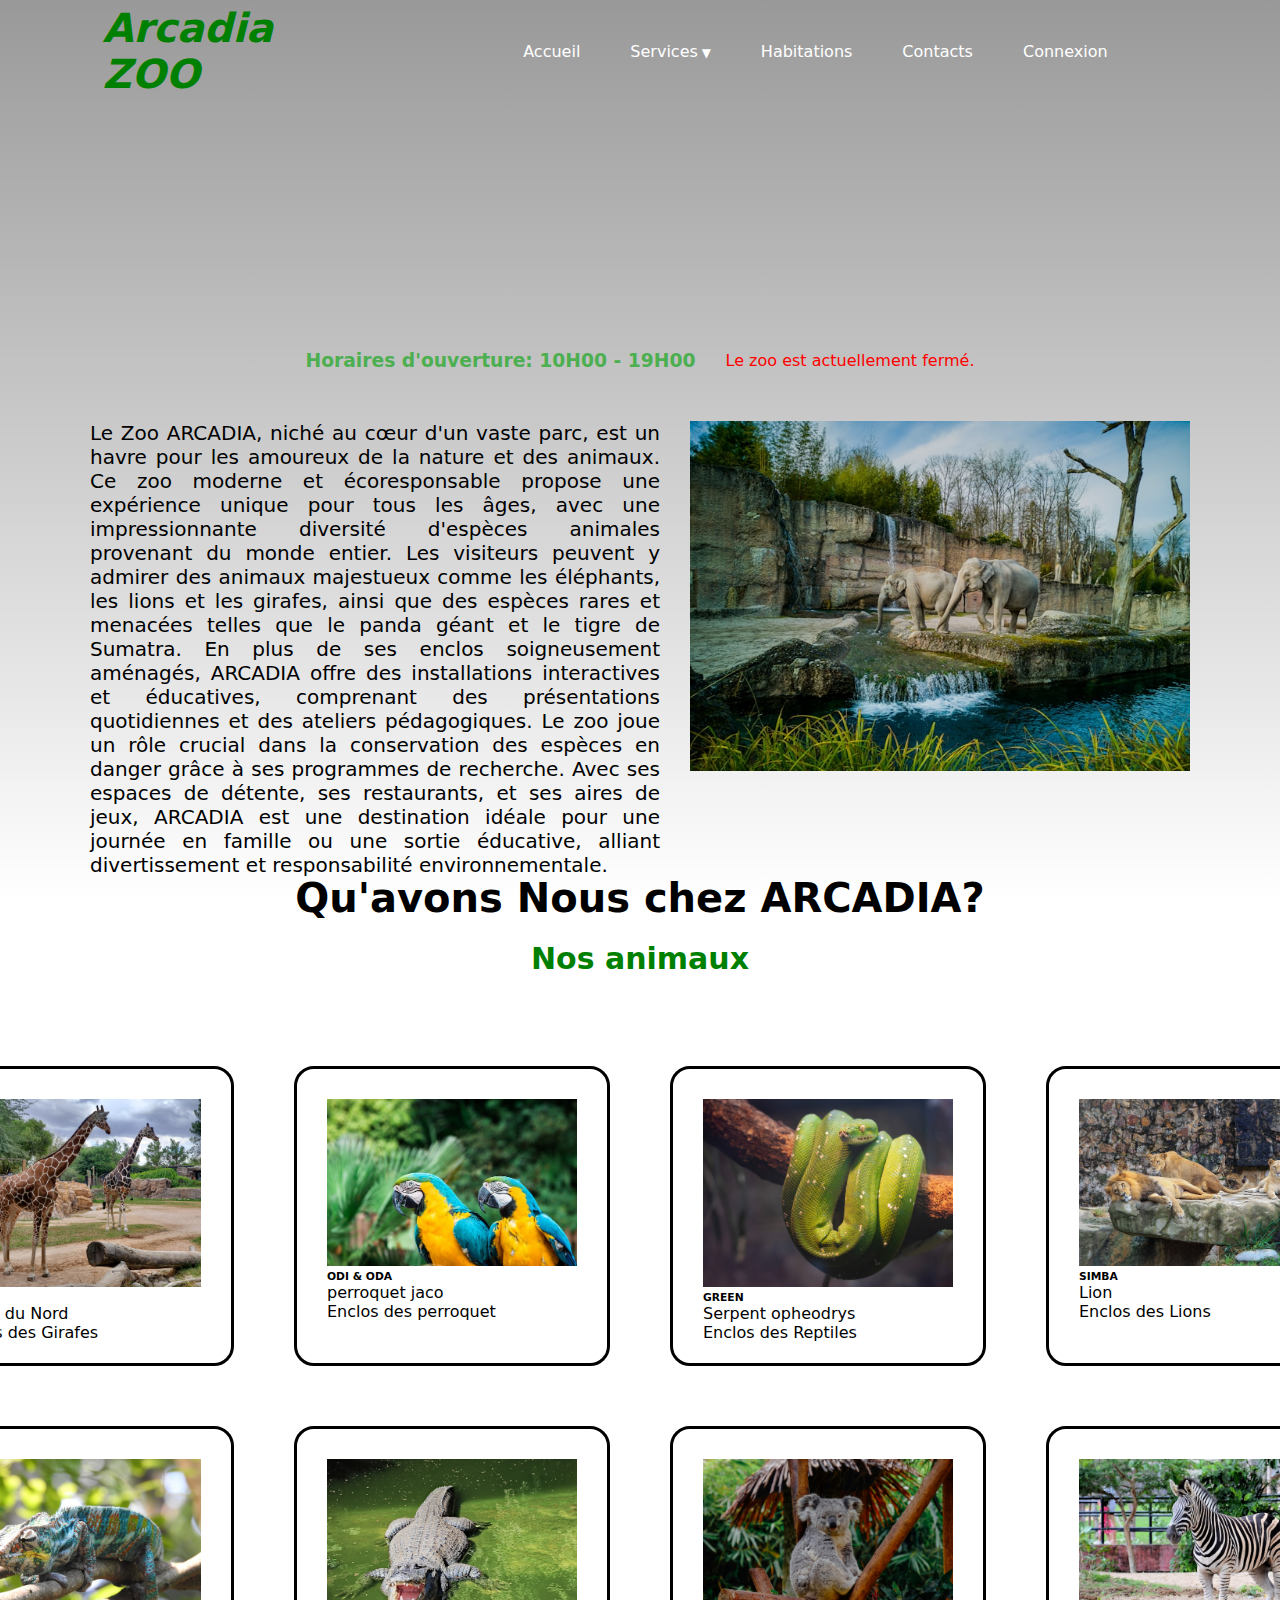
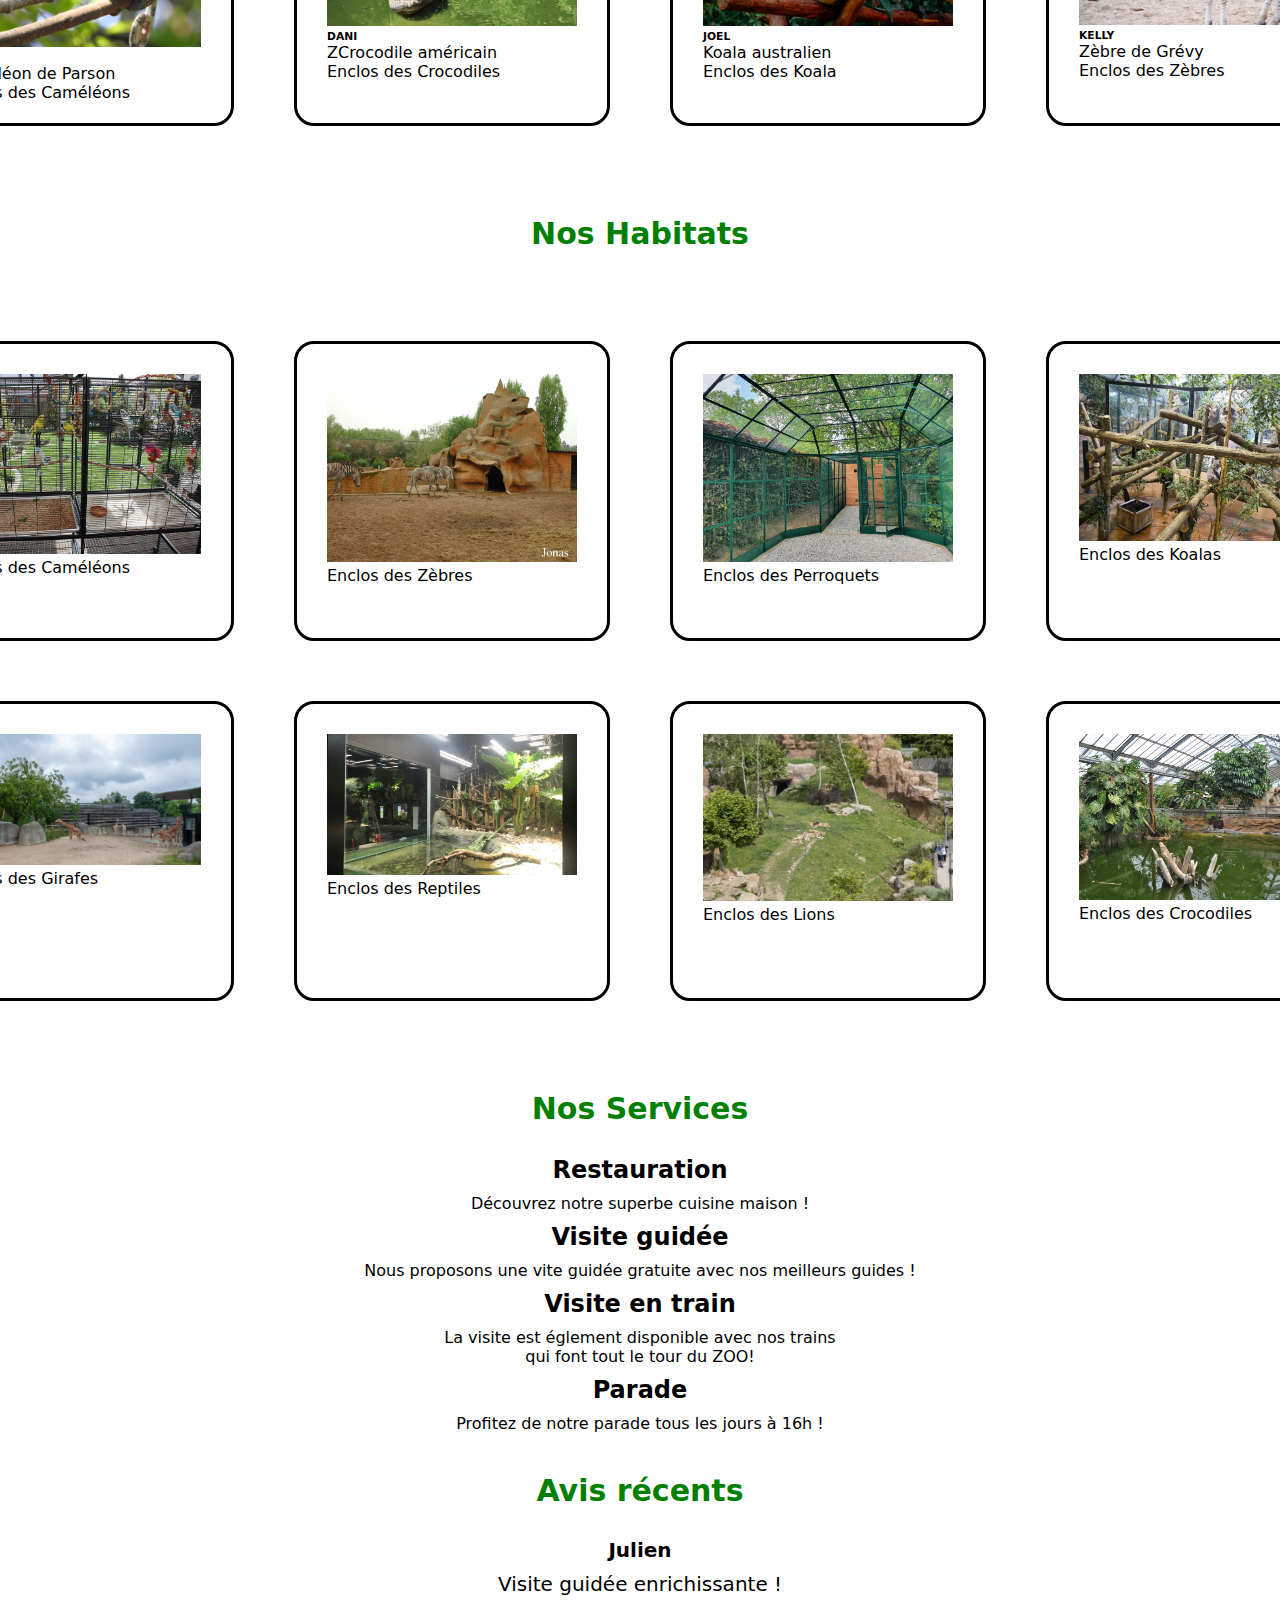
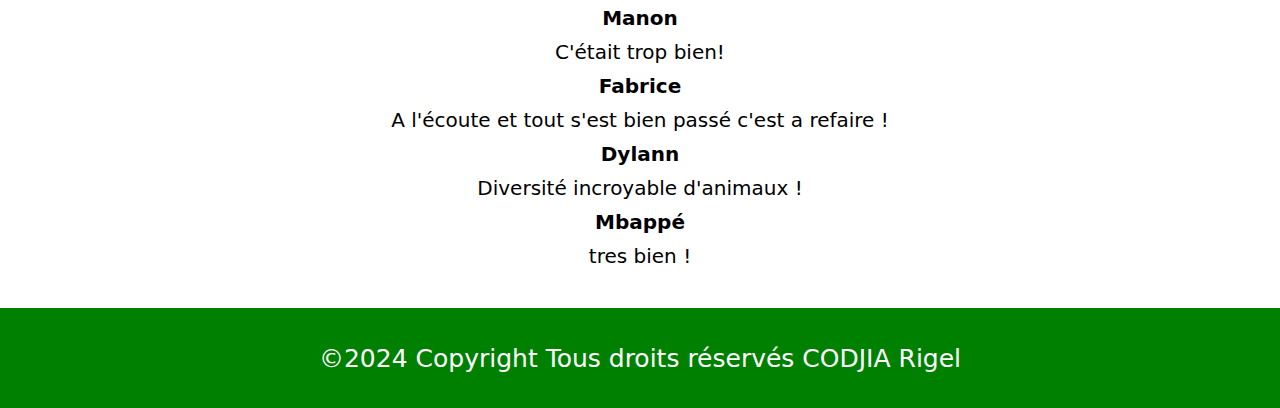
<file: index.html>
<!DOCTYPE html>
<html lang="en">
<head>
    <meta charset="UTF-8">
    <meta name="viewport" content="width=device-width, initial-scale=1.0">
    <link rel="stylesheet" href="styles.css">
    <title>Arcadia</title>
</head>
<body>
    <header>
        <div class="container">
			<nav>
				<a href="index.html" class="logo" id="logo">Arcadia <br>ZOO</a>
				<ul>
					<li class="nav-item"><a href="index.html" class="nav-link">Accueil</a></li>
					<li class="nav-item deroulant"><a href="#" class="nav-link">Services</a>
                        <ul class="sous">
                            <li><a href="restauration.html">Restaurations</a></li>
                            <li><a href="visite_guide.html">visite des habitats avec guide</a></li>
                            <li><a href="visite_zoo_train.html">visite du zoo en petit train </a></li>
                            <li><a href="parade.html">parade </a></li>
                        </ul>
                    </li>
					<li class="nav-item"><a href="habitation.html" class="nav-link">Habitations</a></li>
					<li class="nav-item"><a href="contacts.html" class="nav-link">Contacts</a></li>
					<li class="nav-item"><a href="connection.html" class="nav-link">Connexion</a></li>
					<!--<li class="nav-item">
						<button type="button" , role="button" class="btn" id="displayForm">Se Connecter</button>
					</li>-->
				</ul>
			</nav>
            
            
			<section>
				<div class="sec-container">
					<div class="formWrapper">
						<div class="card">
							<div class="card-header">
								<div id="forLogin" class="form-header active">Se connecter</div>
								<div id="forRegister" class="form-header">S'inscrire</div>
							</div>
							<div class="card-body" id="formContainer">
								<form action="" id="loginForm">
									<input type="text" class="form-control" placeholder="@Utilisateur" />
									<input type="password" class="form-control" placeholder="Mot de passe" />
									<label for="remember">
										<input type="checkbox" class="form-check" id="remember" />
										Se Souvenir de moi
									</label>
									<button class="formButton">Connexion</button>
								</form>

								<form action="" id="registerForm" class="toggleForm">
									<input type="text" class="form-control" placeholder="@utilisateur..." />
									<input type="text" class="form-control" placeholder="Mot de passe..." />
									<input type="text" class="form-control" placeholder="Confirmer mot de passe..." />
									<label for="remember">
										<input type="checkbox" class="form-check" id="privacy" />
										J'accepte les termes de l'accord
									</label>
									<button class="formButton">Inscription</button>
								</form>
							</div>
						</div>
					</div>
				</div>
			</section>
		</div>
    </header>

    <div class="heure">
        <section id="horaires">
            <h3>Horaires d'ouverture: 10H00 - 19H00</h3>
            <p id="statut-zoo">Chargement...</p>
        </section>
    </div>

    <main>
        <div class="grande-boite-1">
            <div class="boite-1">
                <p class="paragraphe-1">
                    Le Zoo ARCADIA, niché au cœur d'un vaste parc, est un havre pour les amoureux de la nature et des animaux. Ce zoo moderne et écoresponsable propose une expérience unique pour tous les âges, avec une impressionnante diversité d'espèces animales provenant du monde entier. Les visiteurs peuvent y admirer des animaux majestueux comme les éléphants, les lions et les girafes, ainsi que des espèces rares et menacées telles que le panda géant et le tigre de Sumatra.
                    En plus de ses enclos soigneusement aménagés, ARCADIA offre des installations interactives et éducatives, comprenant des présentations quotidiennes et des ateliers pédagogiques. Le zoo joue un rôle crucial dans la conservation des espèces en danger grâce à ses programmes de recherche. Avec ses espaces de détente, ses restaurants, et ses aires de jeux, ARCADIA est une destination idéale pour une journée en famille ou une sortie éducative, alliant divertissement et responsabilité environnementale.
                </p>
            </div>
            <div class="">
                <img class="image1" src="images/b-nw-8uJ0Am-ZdTA-unsplash.jpg" alt="">

            </div>

        </div>
        <h2 style="text-align: center; font-size: 40px;">Qu'avons Nous chez ARCADIA? </h2>
        <h3 class="titre-animaux">Nos animaux</h3>
        <div class="grande-boite-2">
            <div class="ligne-img1">
                <div class="ligne1">
                    <img class="img-animaux" src="images/alex-kairoff-wroYJ7eOS18-unsplash.jpg" alt="">
                    <p>
                        <h6>ANIA</h6>
                        Girafe du Nord <br>
                        Enclos des Girafes
                    </p>
                </div>
                <div class="ligne1">
                    <img class="img-animaux" src="images/arnold-straub-WWzYBomXDu8-unsplash.jpg" alt="">
                    <p>
                        <h6>MUNIEL</h6>
                        Caméléon de Parson <br>
                        Enclos des Caméléons
                    </p>
                </div>
            </div>
            <div class="ligne-img1">
                <div class="ligne1">
                    <img class="img-animaux" src="images/bruno-martins-BYY_rYlZOkI-unsplash.jpg" alt="">
                    <p>
                        <h6>ODI & ODA</h6>
                        perroquet jaco <br>
                        Enclos des perroquet

                    </p>
                </div>
                <div class="ligne1">
                    <img class="img-animaux" src="images/dusan-veverkolog-0VL13XkKMo8-unsplash.jpg" alt="">
                    <p>
                        <h6>DANI</h6>
                        ZCrocodile américain <br>
                        Enclos des Crocodiles

                    </p>
                </div>
            </div>
            <div class="ligne-img1">
                <div class="ligne1">
                    <img class="img-animaux" src="images/tirza-van-dijk-xfpGpk4u8fU-unsplash.jpg" alt="">
                    <p>
                        <h6>GREEN</h6>
                        Serpent opheodrys <br>
                        Enclos des Reptiles

                    </p>
                </div>
                <div class="ligne1">
                    <img class="img-animaux" src="images/ellicia-4xNDhf0nA-Y-unsplash.jpg" alt="">
                    <p>
                        <h6>JOEL</h6>
                        Koala australien <br>
                        Enclos des Koala

                    </p>
                </div>
            </div>
            <div class="ligne-img1">
                <div class="ligne1">
                    <img class="img-animaux" src="images/hugo-herrera-5h1_OwBxLNI-unsplash.jpg" alt="">
                    <p>
                        <h6>SIMBA</h6>
                        Lion <br>
                        Enclos des Lions

                    </p>
                </div>
                <div class="ligne1">
                    <img class="img-animaux" src="images/jeffrey-eisen-k1Z8oeroFsI-unsplash.jpg" alt="">
                    <p>
                        <h6>KELLY</h6>
                        Zèbre de Grévy <br>
                        Enclos des Zèbres
                    </p>
                </div>
            </div>

        </div>
        <h3 class="titre-animaux">Nos Habitats</h3>
        <div class="grande-boite-2">
            <div class="ligne-img1">
                <div class="ligne1">
                    <img class="img-animaux" src="images/encloos cameleons.jpeg" alt="">
                    <p>
                        Enclos des Caméléons
                    </p>
                </div>
                <div class="ligne1">
                    <img class="img-animaux" src="images/Enclos_des_girafes.jpg" alt="">
                    <p>
                        Enclos des Girafes
                    </p>
                </div>
            </div>
            <div class="ligne-img1">
                <div class="ligne1">
                    <img class="img-animaux" src="images/enclos zebres.jpeg" alt="">
                    <p>
                        Enclos des Zèbres
                    </p>
                </div>
                <div class="ligne1">
                    <img class="img-animaux" src="images/enclos reptiles.jpg" alt="">
                    <p>
                        Enclos des Reptiles
                    </p>
                </div>
            </div>
            <div class="ligne-img1">
                <div class="ligne1">
                    <img class="img-animaux" src="images/enclos perroquet.png" alt="">
                    <p>
                        Enclos des Perroquets
                    </p>
                </div>
                <div class="ligne1">
                    <img class="img-animaux" src="images/enclos lion.webp" alt="">
                    <p>
                        Enclos des Lions
                    </p>
                </div>
            </div>
            <div class="ligne-img1">
                <div class="ligne1">
                    <img class="img-animaux" src="images/Enclos koala.jpeg" alt="">
                    <p>
                        Enclos des Koalas
                    </p>
                </div>
                <div class="ligne1">
                    <img class="img-animaux" src="images/enclos crocodiles.jpeg" alt="">
                    <p>
                        Enclos des Crocodiles
                    </p>
                </div>
            </div>

            

        </div>

        <h3 class="titre-animaux">Nos Services</h3>
        <div class="services-accueil">
            <h2>Restauration</h2>
            <p>Découvrez notre superbe cuisine maison !</p>
            <h2>Visite guidée</h2>
            <p>Nous proposons une vite guidée gratuite avec nos meilleurs guides !</p>
            <h2>Visite en train </h2>
            <p>La visite est églement disponible avec nos trains <br>
                qui font tout le tour du ZOO!</p>
            <h2>Parade</h2>
            <p>Profitez de notre parade tous les jours à 16h !</p>
        </div>

        <h3 class="titre-animaux">Avis récents</h3>
        <div class="avis-accueil">
            <h4>Julien</h4>
            <p>Visite guidée enrichissante !</p>
            <h4>Manon</h4>
            <p>C'était trop bien!</p>
            <h4>Fabrice</h4>
            <p>A l'écoute et tout s'est bien passé c'est a refaire !</p>
            <h4>Dylann</h4>
            <p>Diversité incroyable d'animaux !</p>
            <h4>Mbappé</h4>
            <p>tres bien !</p>

        </div>


    </main>

    <footer>
        ©2024 Copyright Tous droits réservés CODJIA Rigel
    </footer>

    

    <script src="script.js"> </script>
</body>
</html>
</file>
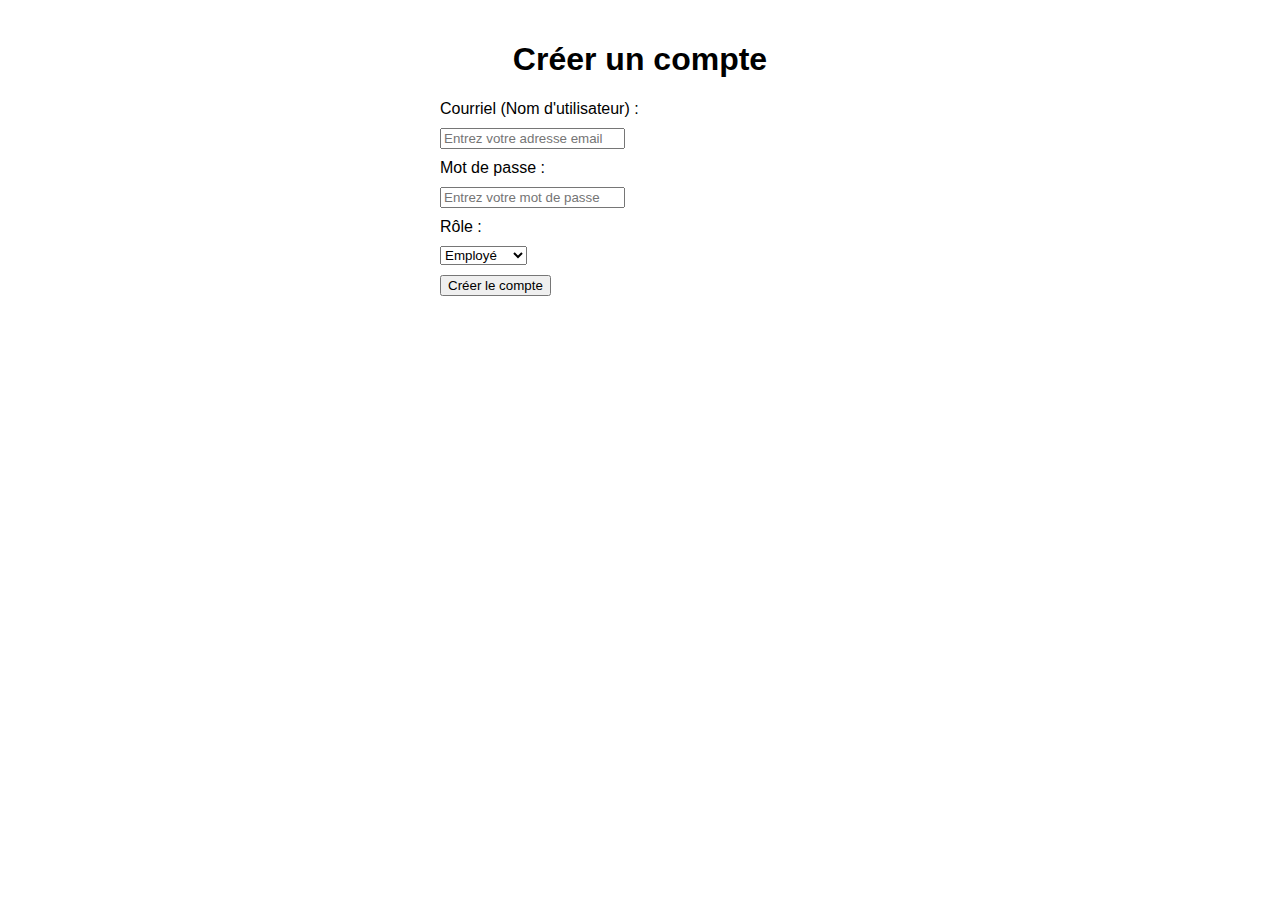
<file: admin.html>
<!DOCTYPE html>
<html lang="en">
<head>
    <meta charset="UTF-8">
    <meta name="viewport" content="width=device-width, initial-scale=1.0">
    <title>Créer un compte</title>
    <link rel="stylesheet" href="admin.css">
</head>
<body>
    <h1>Créer un compte</h1>
    <div class="form-container">
        <label for="email">Courriel (Nom d'utilisateur) :</label>
        <input type="email" id="email" placeholder="Entrez votre adresse email">
        <label for="password">Mot de passe :</label>
        <input type="password" id="password" placeholder="Entrez votre mot de passe">
        <label for="role">Rôle :</label>
        <select id="role">
            <option value="employee">Employé</option>
            <option value="veterinarian">Vétérinaire</option>
        </select>
        <button id="createAccountBtn">Créer le compte</button>
    </div>

    <script>
        document.getElementById('createAccountBtn').addEventListener('click', () => {
    const email = document.getElementById('email').value;
    const password = document.getElementById('password').value;
    const role = document.getElementById('role').value;

    // Send email containing username (email) to the user
    sendEmail(email);

    // Implement logic to save email, password, and role in the database
});

function sendEmail(email) {
    // Implement logic to send email
    console.log(`Email sent to ${email}`);
}

    </script>
</body>
</html>
</file>
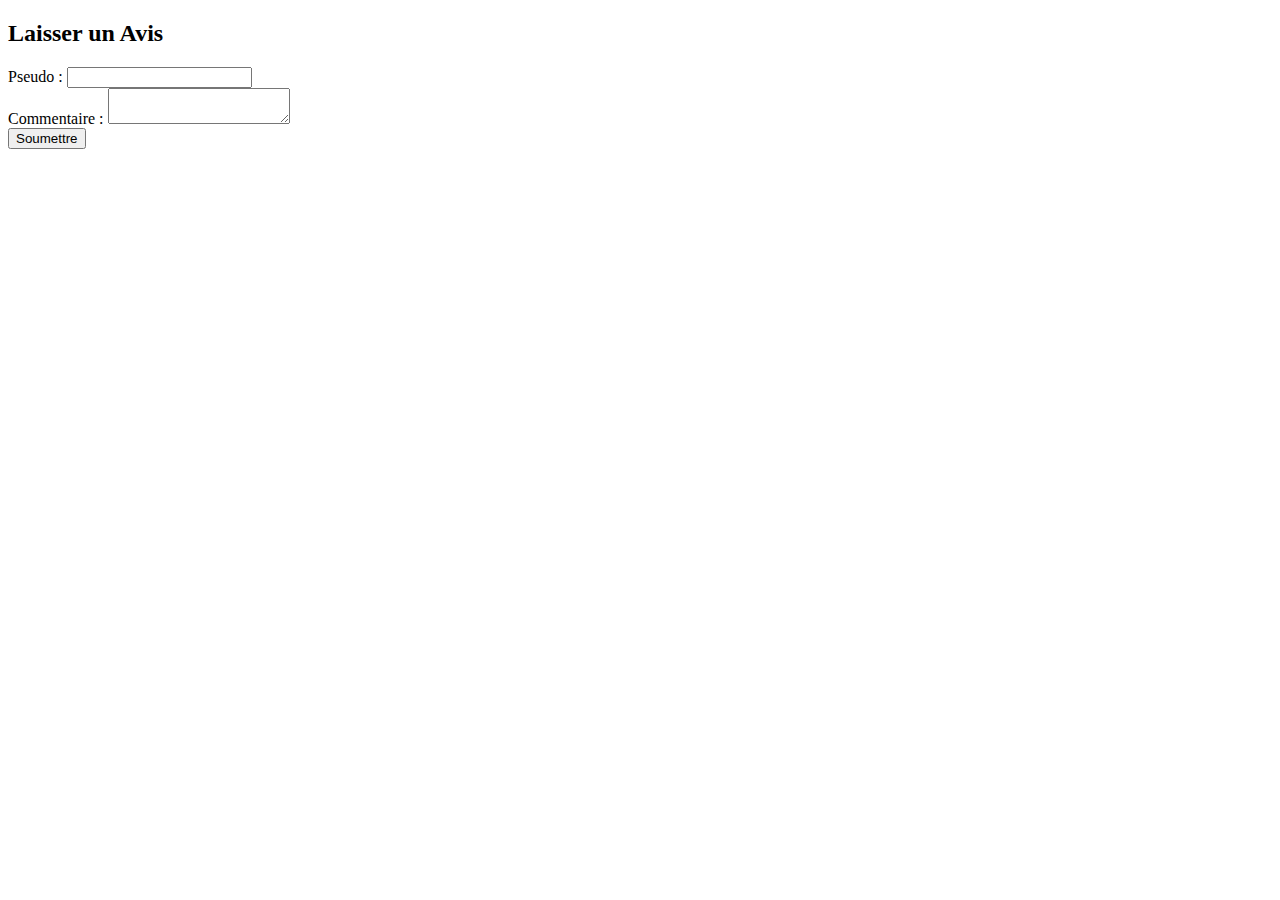
<file: avis.html>
<!DOCTYPE html>
<html lang="fr">
<head>
    <meta charset="UTF-8">
    <meta name="viewport" content="width=device-width, initial-scale=1.0">
    <title>Laisser un Avis</title>
</head>
<body>
    <h2>Laisser un Avis</h2>
    <form action="traitement_avis.php" method="post">
        <div>
            <label for="pseudo">Pseudo :</label>
            <input type="text" name="pseudo" id="pseudo" required>
        </div>
        <div>
            <label for="commentaire">Commentaire :</label>
            <textarea name="commentaire" id="commentaire" required></textarea>
        </div>
        <div>
            <input type="submit" value="Soumettre">
        </div>
    </form>
</body>
</html>
</file>
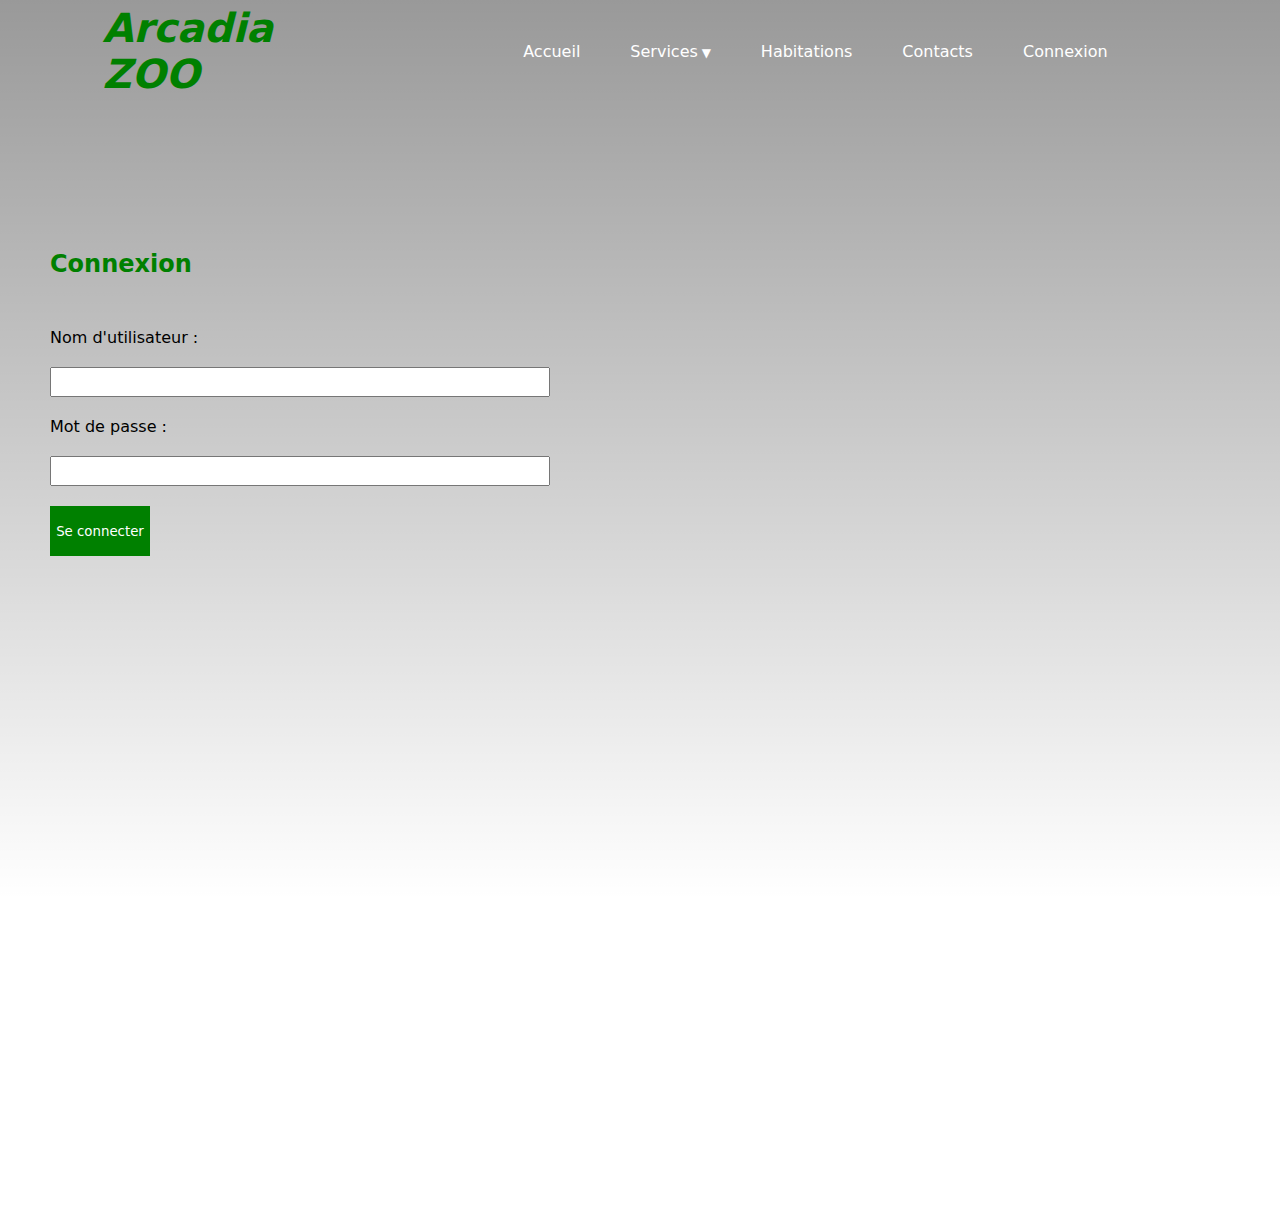
<file: connection.html>
<!DOCTYPE html>
<html lang="en">
<head>
    <meta charset="UTF-8">
    <meta name="viewport" content="width=device-width, initial-scale=1.0">
    <link rel="stylesheet" href="styles.css">
    <title>Arcadia</title>
</head>
<body>
    <header>
        <div class="container">
			<nav>
				<a href="index.html" class="logo" id="logo">Arcadia <br>ZOO</a>
				<ul>
					<li class="nav-item"><a href="index.html" class="nav-link">Accueil</a></li>
					<li class="nav-item deroulant"><a href="#" class="nav-link">Services</a>
                        <ul class="sous">
                            <li><a href="restauration.html">Restaurations</a></li>
                            <li><a href="visite_guide.html">visite des habitats avec guide</a></li>
                            <li><a href="visite_zoo_train.html">visite du zoo en petit train </a></li>
                        </ul>
                    </li>
					<li class="nav-item"><a href="habitation.html" class="nav-link">Habitations</a></li>
					<li class="nav-item"><a href="contacts.html" class="nav-link">Contacts</a></li>
					<li class="nav-item"><a href="connection.html" class="nav-link">Connexion</a></li>
					<!--<li class="nav-item">
						<button type="button" , role="button" class="btn" id="displayForm">Se Connecter</button>
					</li>-->
				</ul>
			</nav>
            
            
			<section>
				<div class="sec-container">
					<div class="formWrapper">
						<div class="card">
							<div class="card-header">
								<div id="forLogin" class="form-header active">Se connecter</div>
								<div id="forRegister" class="form-header">S'inscrire</div>
							</div>
							<div class="card-body" id="formContainer">
								<form action="" id="loginForm">
									<input type="text" class="form-control" placeholder="@Utilisateur" />
									<input type="password" class="form-control" placeholder="Mot de passe" />
									<label for="remember">
										<input type="checkbox" class="form-check" id="remember" />
										Se Souvenir de moi
									</label>
									<button class="formButton">Connexion</button>
								</form>

								<form action="" id="registerForm" class="toggleForm">
									<input type="text" class="form-control" placeholder="@utilisateur..." />
									<input type="text" class="form-control" placeholder="Mot de passe..." />
									<input type="text" class="form-control" placeholder="Confirmer mot de passe..." />
									<label for="remember">
										<input type="checkbox" class="form-check" id="privacy" />
										J'accepte les termes de l'accord
									</label>
									<button class="formButton">Inscription</button>
								</form>
							</div>
						</div>
					</div>
				</div>
			</section>
		</div>
    </header>
    <div class="boite_connection">
        <h2 style="color: green; padding-bottom: 50px;">Connexion</h2>
        <form action="traitement_connexion.php" method="post">
            <div class="connection_utilisateur">
                <label  for="username">Nom d'utilisateur :</label>
                <input type="text" name="username" id="username" required>
            </div>
            <div class="connection_utilisateur">
                <label class="couleur_id" for="password">Mot de passe :</label>
                <input type="password" name="password" id="password" required>
            </div>
            <div class="btn_se_connecter">
                <input type="submit" value="Se connecter">
            </div>
        </form>
    </div>
</body>
</html>
</file>
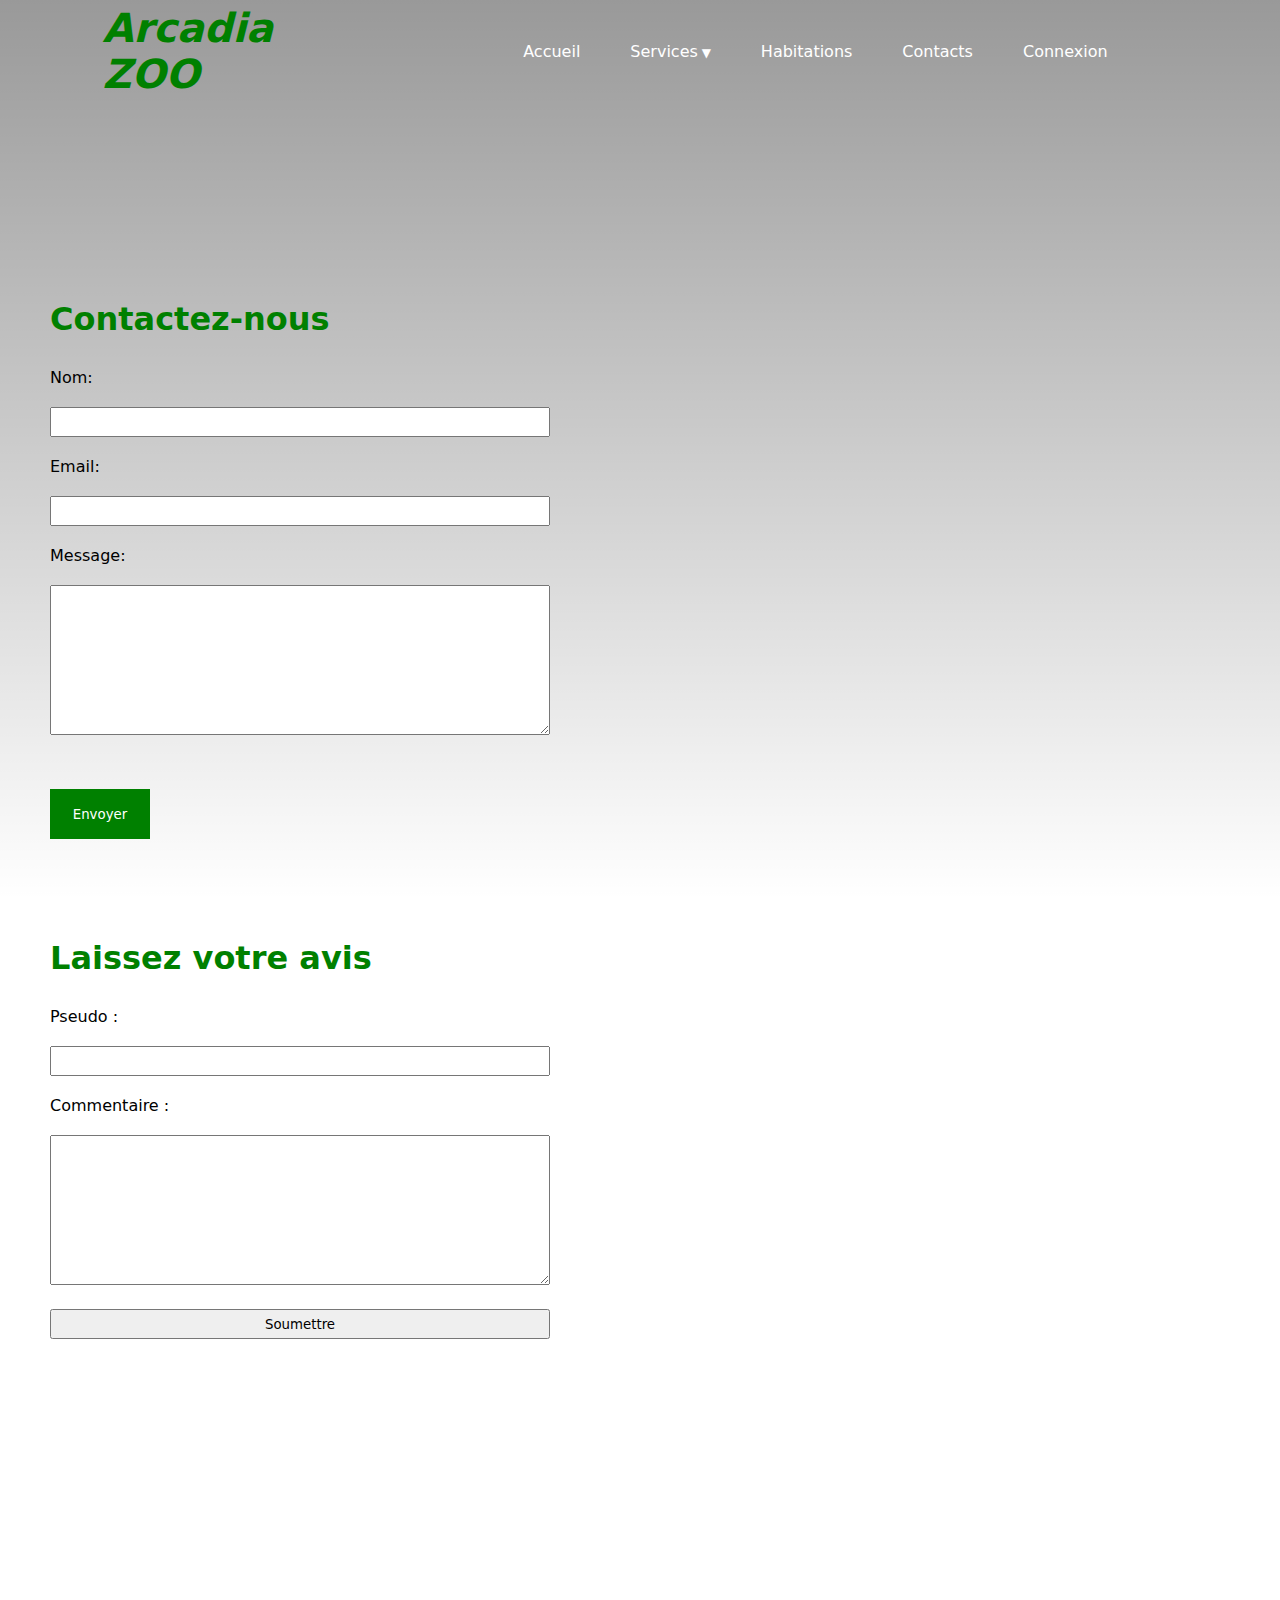
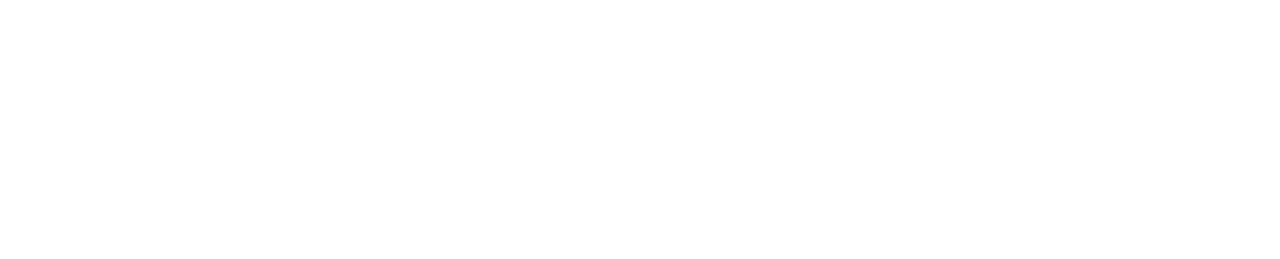
<file: contacts.html>
<!DOCTYPE html>
<html lang="en">
<head>
    <meta charset="UTF-8">
    <meta name="viewport" content="width=device-width, initial-scale=1.0">
    <link rel="stylesheet" href="styles.css">
    <title>Arcadia</title>
</head>
<body>
    <header>
        <div class="container">
			<nav>
				<a href="index.html" class="logo" id="logo">Arcadia <br>ZOO</a>
				<ul>
					<li class="nav-item"><a href="index.html" class="nav-link">Accueil</a></li>
					<li class="nav-item deroulant"><a href="#" class="nav-link">Services</a>
                        <ul class="sous">
                            <li><a href="restauration.html">Restaurations</a></li>
                            <li><a href="visite_guide.html">visite des habitats avec guide</a></li>
                            <li><a href="visite_zoo_train.html">visite du zoo en petit train </a></li>
                        </ul>
                    </li>
					<li class="nav-item"><a href="habitation.html" class="nav-link">Habitations</a></li>
					<li class="nav-item"><a href="contacts.html" class="nav-link">Contacts</a></li>
					<li class="nav-item"><a href="connection.html" class="nav-link">Connexion</a></li>
					<!--<li class="nav-item">
						<button type="button" , role="button" class="btn" id="displayForm">Se Connecter</button>
					</li>-->
				</ul>
			</nav>
            
            
			<section>
				<div class="sec-container">
					<div class="formWrapper">
						<div class="card">
							<div class="card-header">
								<div id="forLogin" class="form-header active">Se connecter</div>
								<div id="forRegister" class="form-header">S'inscrire</div>
							</div>
							<div class="card-body" id="formContainer">
								<form action="" id="loginForm">
									<input type="text" class="form-control" placeholder="@Utilisateur" />
									<input type="password" class="form-control" placeholder="Mot de passe" />
									<label for="remember">
										<input type="checkbox" class="form-check" id="remember" />
										Se Souvenir de moi
									</label>
									<button class="formButton">Connexion</button>
								</form>

								<form action="" id="registerForm" class="toggleForm">
									<input type="text" class="form-control" placeholder="@utilisateur..." />
									<input type="text" class="form-control" placeholder="Mot de passe..." />
									<input type="text" class="form-control" placeholder="Confirmer mot de passe..." />
									<label for="remember">
										<input type="checkbox" class="form-check" id="privacy" />
										J'accepte les termes de l'accord
									</label>
									<button class="formButton">Inscription</button>
								</form>
							</div>
						</div>
					</div>
				</div>
			</section>
		</div>
    </header>
	<div class="boite-contact">
		<h1 style="color: green; margin-bottom: 30px;">Contactez-nous</h1>
		<form action="process_form.php" method="POST">
			<label for="name">Nom:</label>
			<input type="text" id="name" name="name" required>
			
			<label for="email">Email:</label>
			<input type="email" id="email" name="email" required>
			
			<label for="message">Message:</label>
			<textarea id="message" name="message" required></textarea>
			<div class="btn-envoyer-contactez-nous">
				<button type="submit">Envoyer</button>
			</div>
			
		</form>
	</div>

	<div class="boite-avis">
		<h1 style="color: green;margin-bottom: 30px;">Laissez votre avis</h1>
		<form action="traitement_avis.php" method="post">
			<div>
				<label for="pseudo">Pseudo :</label>
				<input type="text" name="pseudo" id="pseudo" required>
			</div>
			<div>
				<label for="commentaire">Commentaire :</label>
				<textarea name="commentaire" id="commentaire" required></textarea>
			</div>
			<div>
				<input type="submit" value="Soumettre">
			</div>
		</form>
	</div>
</body>
</html>
</file>
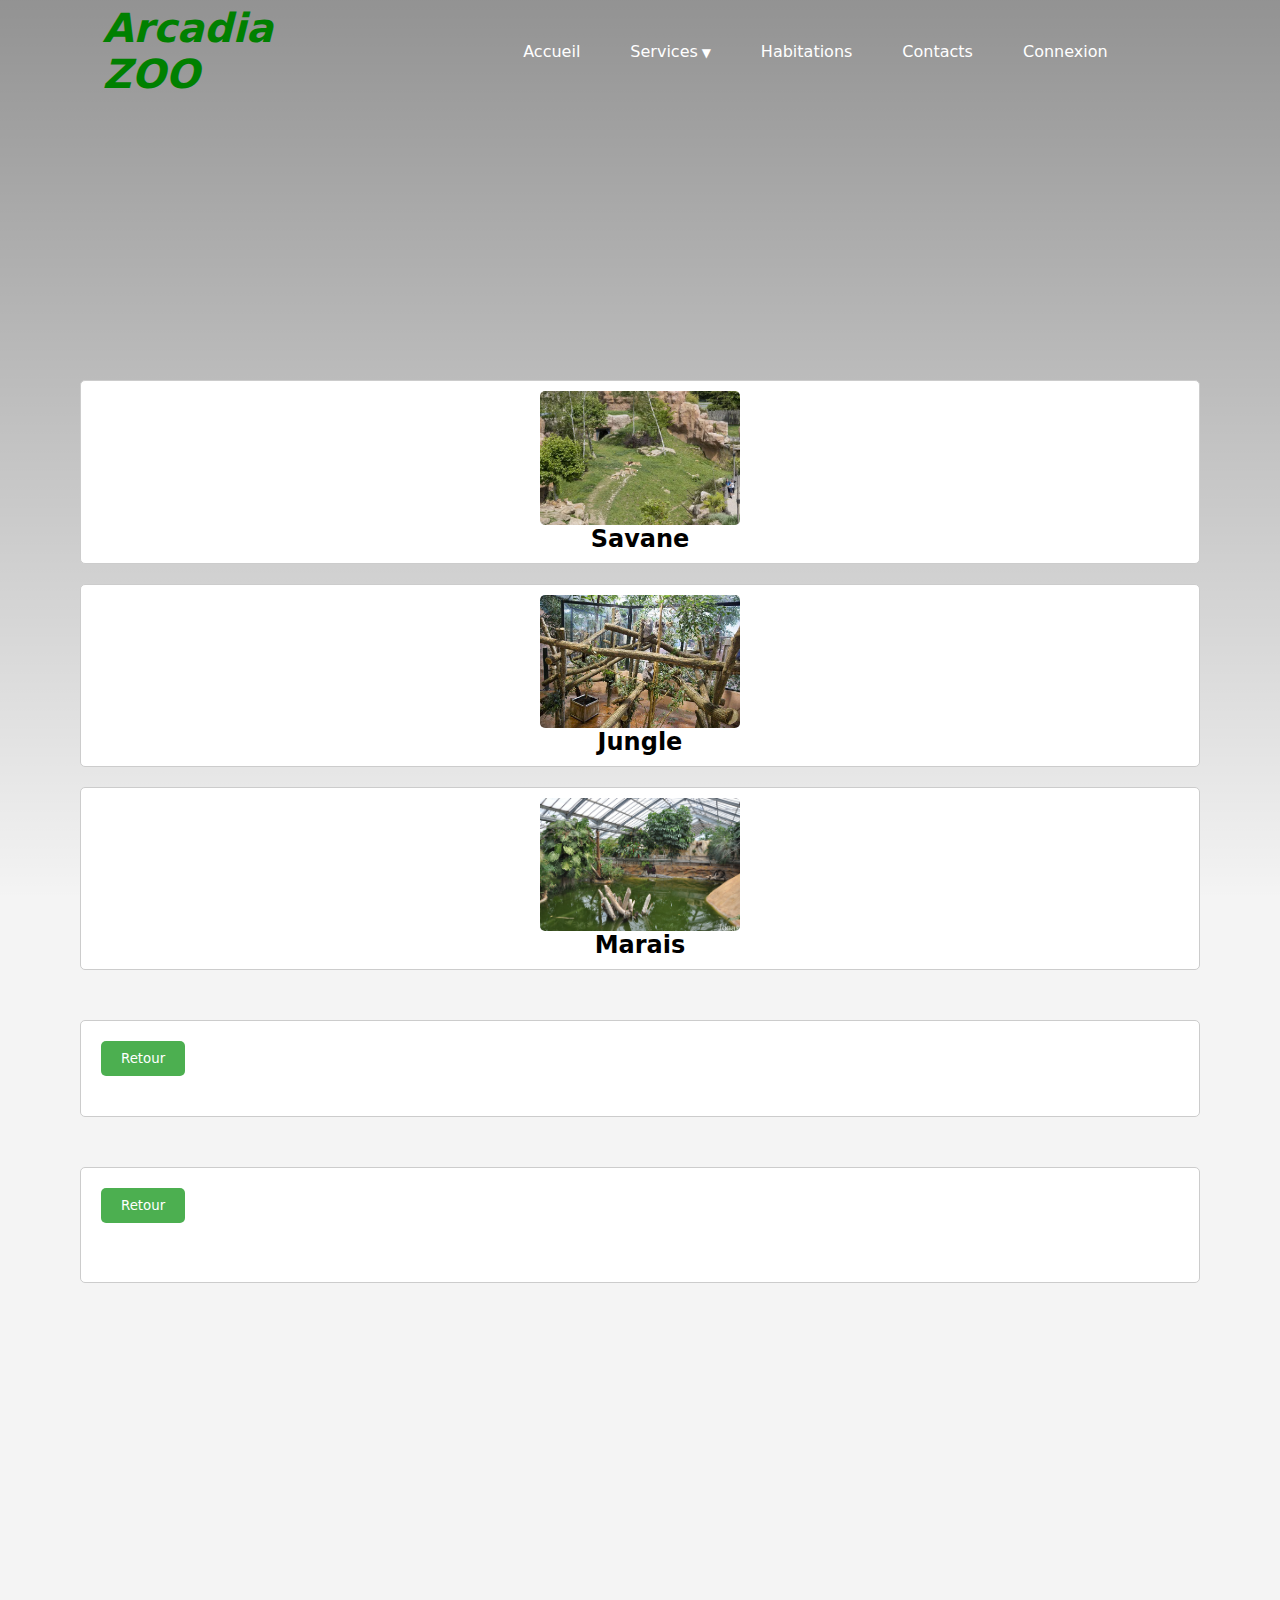
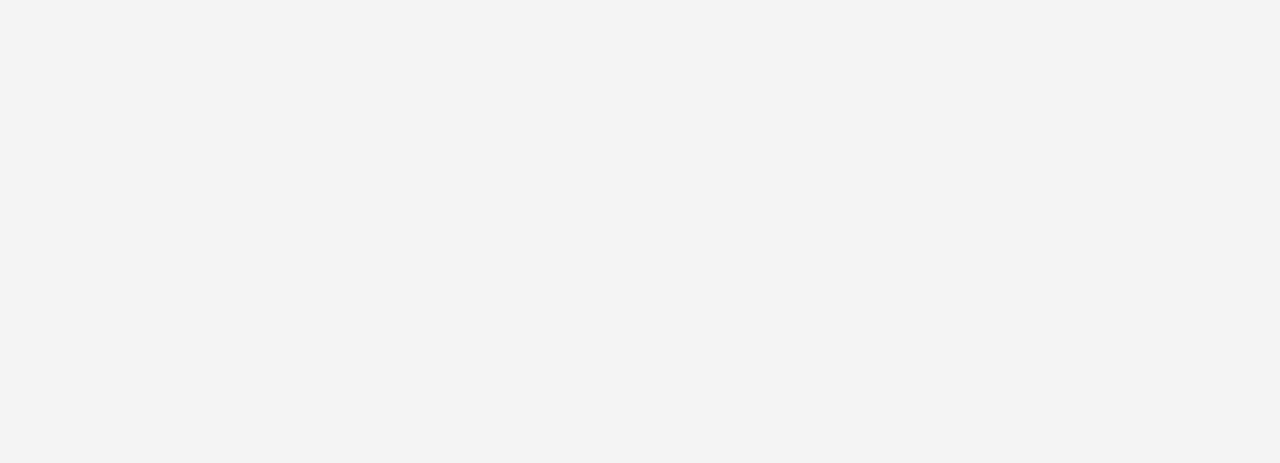
<file: habitation.html>
<!DOCTYPE html>
<html lang="en">
<head>
    <meta charset="UTF-8">
    <meta name="viewport" content="width=device-width, initial-scale=1.0">
    <link rel="stylesheet" href="habitation.css">
    <title>Arcadia</title>
</head>
<body>
    <header>
        <div class="container">
			<nav>
				<a href="index.html" class="logo" id="logo">Arcadia <br>ZOO</a>
				<ul>
					<li class="nav-item"><a href="index.html" class="nav-link">Accueil</a></li>
					<li class="nav-item deroulant"><a href="#" class="nav-link">Services</a>
                        <ul class="sous">
                            <li><a href="restauration.html">Restaurations</a></li>
                            <li><a href="visite_guide.html">visite des habitats avec guide</a></li>
                            <li><a href="visite_zoo_train.html">visite du zoo en petit train </a></li>
                        </ul>
                    </li>
					<li class="nav-item"><a href="habitation.html" class="nav-link">Habitations</a></li>
					<li class="nav-item"><a href="contacts.html" class="nav-link">Contacts</a></li>
					<li class="nav-item"><a href="connection.html" class="nav-link">Connexion</a></li>
					<!--<li class="nav-item">
						<button type="button" , role="button" class="btn" id="displayForm">Se Connecter</button>
					</li>-->
				</ul>
			</nav>
            
            
			<section>
				<div class="sec-container">
					<div class="formWrapper">
						<div class="card">
							<div class="card-header">
								<div id="forLogin" class="form-header active">Se connecter</div>
								<div id="forRegister" class="form-header">S'inscrire</div>
							</div>
							<div class="card-body" id="formContainer">
								<form action="" id="loginForm">
									<input type="text" class="form-control" placeholder="@Utilisateur" />
									<input type="password" class="form-control" placeholder="Mot de passe" />
									<label for="remember">
										<input type="checkbox" class="form-check" id="remember" />
										Se Souvenir de moi
									</label>
									<button class="formButton">Connexion</button>
								</form>

								<form action="" id="registerForm" class="toggleForm">
									<input type="text" class="form-control" placeholder="@utilisateur..." />
									<input type="text" class="form-control" placeholder="Mot de passe..." />
									<input type="text" class="form-control" placeholder="Confirmer mot de passe..." />
									<label for="remember">
										<input type="checkbox" class="form-check" id="privacy" />
										J'accepte les termes de l'accord
									</label>
									<button class="formButton">Inscription</button>
								</form>
							</div>
						</div>
					</div>
				</div>
			</section>
		</div>
    </header>
    <main>
        <section id="habitats">
            <div class="habitat" data-habitat="savane">
                <img style="width: 200px;" src="images/enclos lion.webp" alt="Savane">
                <h2>Savane</h2>
            </div>
            <div class="habitat" data-habitat="jungle">
                <img style="width: 200px;" src="images/Enclos koala.jpeg" alt="Jungle">
                <h2>Jungle</h2>
            </div>
            <div class="habitat" data-habitat="marais">
                <img style="width: 200px;" src="images/enclos crocodiles.jpeg" alt="Marais">
                <h2>Marais</h2>
            </div>
        </section>
        <section id="habitat-details" class="hidden">
            <button id="back-button">Retour</button>
            <h2 id="habitat-name"></h2>
            <p id="habitat-description"></p>
            <div id="animal-list"></div>
        </section>
        <section id="animal-details" class="hidden">
            <button id="animal-back-button">Retour</button>
            <h2 id="animal-name"></h2>
            <img id="animal-image" alt="">
            <p id="animal-species"></p>
            <p id="animal-status"></p>
            <p id="animal-food"></p>
            <p id="animal-grams"></p>
            <p id="animal-date"></p>
            <p id="animal-detail"></p>
        </section>
    </main>
    <script>
    document.addEventListener('DOMContentLoaded', () => {
    const habitats = document.querySelectorAll('.habitat');
    const habitatDetailsSection = document.getElementById('habitat-details');
    const animalDetailsSection = document.getElementById('animal-details');
    const backButton = document.getElementById('back-button');
    const animalBackButton = document.getElementById('animal-back-button');
    const animalList = document.getElementById('animal-list');

    const habitatData = {
        savane: {
            name: 'Savane',
            description: 'La savane abrite des animaux impressionnants.',
            animals: [
                { name: 'Simba', species: 'Lion', image: 'images/hugo-herrera-5h1_OwBxLNI-unsplash.jpg', status: 'En bonne santé', food: 'Viande', grams: 5000, date: '2023-05-20', detail: 'Aucune remarque' },
                { name: 'Kelly', species: 'Zèbre', image: 'images/jeffrey-eisen-k1Z8oeroFsI-unsplash.jpg', status: 'En bonne santé', food: 'Herbe', grams: 2000, date: '2023-05-20', detail: 'Aucune remarque' },
                { name: 'Ania', species: 'Girafe', image: 'images/alex-kairoff-wroYJ7eOS18-unsplash.jpg', status: 'En bonne santé', food: 'Feuilles', grams: 3000, date: '2023-05-20', detail: 'Aucune remarque' }
            ]
        },
        jungle: {
            name: 'Jungle',
            description: 'La jungle est dense et humide.',
            animals: [
                { name: 'Joel', species: 'Koala', image: 'images/ellicia-4xNDhf0nA-Y-unsplash.jpg', status: 'En bonne santé', food: 'Feuilles d\'eucalyptus', grams: 500, date: '2023-05-20', detail: 'Aucune remarque' },
                { name: 'Odi & Oda', species: 'Perroquet', image: 'images/bruno-martins-BYY_rYlZOkI-unsplash.jpg', status: 'En bonne santé', food: 'Fruits', grams: 200, date: '2023-05-20', detail: 'Aucune remarque' },
                { name: 'Munie', species: 'Caméléon', image: 'images/arnold-straub-WWzYBomXDu8-unsplash.jpg', status: 'En bonne santé', food: 'Insectes', grams: 50, date: '2023-05-20', detail: 'Aucune remarque' }
            ]
        },
        marais: {
            name: 'Marais',
            description: 'Le marais est humide et rempli de vie.',
            animals: [
                { name: 'Dani', species: 'Crocodile', image: 'images/dusan-veverkolog-0VL13XkKMo8-unsplash.jpg', status: 'En bonne santé', food: 'Viande', grams: 10000, date: '2023-05-20', detail: 'Aucune remarque' },
                { name: 'Green', species: 'Serpent', image: 'images/tirza-van-dijk-xfpGpk4u8fU-unsplash.jpg', status: 'En bonne santé', food: 'Rongeurs', grams: 500, date: '2023-05-20', detail: 'Aucune remarque' }
            ]
        }
    };

    habitats.forEach(habitat => {
        habitat.addEventListener('click', () => {
            const habitatNameData = habitat.getAttribute('data-habitat');
            const habitatInfo = habitatData[habitatNameData];

            document.getElementById('habitat-name').textContent = habitatInfo.name;
            document.getElementById('habitat-description').textContent = habitatInfo.description;

            animalList.innerHTML = '';
            habitatInfo.animals.forEach(animal => {
                const animalItem = document.createElement('div');
                const animalImage = document.createElement('img');
                animalImage.src = animal.image;
                animalImage.alt = `${animal.name} (${animal.species})`;
                animalItem.textContent = `${animal.name} (${animal.species})`;
                animalItem.appendChild(animalImage);
                animalItem.classList.add('animal');
                animalItem.setAttribute('data-name', animal.name);
                animalItem.setAttribute('data-habitat', habitatNameData);
                animalList.appendChild(animalItem);
            });

            document.getElementById('habitats').classList.add('hidden');
            habitatDetailsSection.classList.remove('hidden');
        });
    });

    backButton.addEventListener('click', () => {
        habitatDetailsSection.classList.add('hidden');
        document.getElementById('habitats').classList.remove('hidden');
    });

    animalList.addEventListener('click', (event) => {
        if (event.target.closest('.animal')) {
            const animalElement = event.target.closest('.animal');
            const animalName = animalElement.getAttribute('data-name');
            const habitatName = animalElement.getAttribute('data-habitat');
            const animalData = habitatData[habitatName].animals.find(animal => animal.name === animalName);

            document.getElementById('animal-name').textContent = animalData.name;
            document.getElementById('animal-image').src = animalData.image;
            document.getElementById('animal-image').alt = `${animalData.name} (${animalData.species})`;
            document.getElementById('animal-species').textContent = `Espèce : ${animalData.species}`;
            document.getElementById('animal-status').textContent = `État : ${animalData.status}`;
            document.getElementById('animal-food').textContent = `Nourriture : ${animalData.food}`;
            document.getElementById('animal-grams').textContent = `Grammage : ${animalData.grams} g`;
            document.getElementById('animal-date').textContent = `Date de passage : ${animalData.date}`;
            document.getElementById('animal-detail').textContent = `Détail : ${animalData.detail}`;

            habitatDetailsSection.classList.add('hidden');
            animalDetailsSection.classList.remove('hidden');
        }
    });

    animalBackButton.addEventListener('click', () => {
        animalDetailsSection.classList.add('hidden');
        habitatDetailsSection.classList.remove('hidden');
    });
});


    </script>
</body>
</html>
</file>
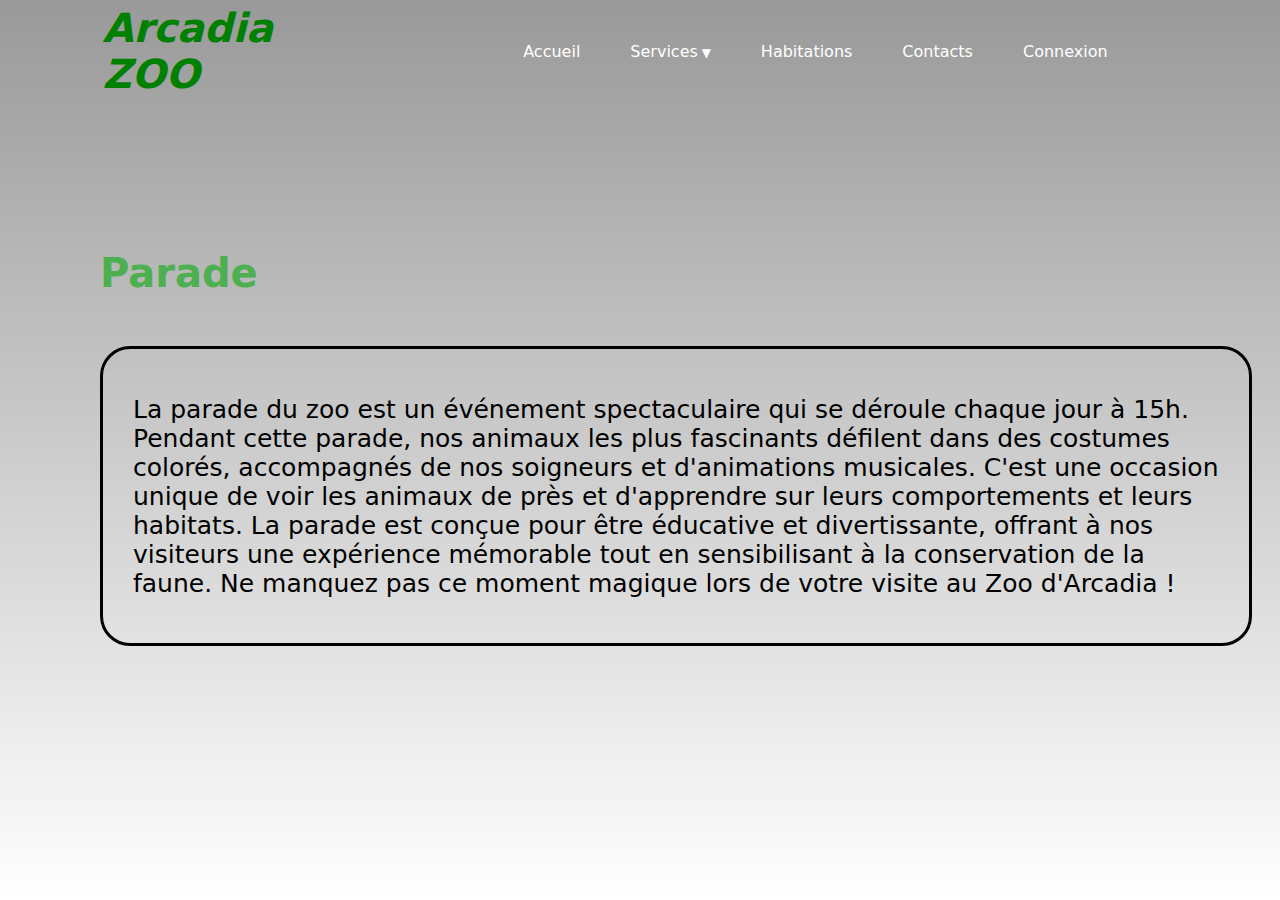
<file: parade.html>
<!DOCTYPE html>
<html lang="en">
<head>
    <meta charset="UTF-8">
    <meta name="viewport" content="width=device-width, initial-scale=1.0">
    <link rel="stylesheet" href="styles.css">
    <title>Arcadia</title>
</head>
<body>
    <header>
        <div class="container">
			<nav>
				<a href="index.html" class="logo" id="logo">Arcadia <br>ZOO</a>
				<ul>
					<li class="nav-item"><a href="index.html" class="nav-link">Accueil</a></li>
					<li class="nav-item deroulant"><a href="#" class="nav-link">Services</a>
                        <ul class="sous">
                            <li><a href="restauration.html">Restaurations</a></li>
                            <li><a href="visite_guide.html">visite des habitats avec guide</a></li>
                            <li><a href="visite_zoo_train.html">visite du zoo en petit train </a></li>
                            <li><a href="parade.html">parade </a></li>
                        </ul>
                    </li>
					<li class="nav-item"><a href="habitation.html" class="nav-link">Habitations</a></li>
					<li class="nav-item"><a href="contacts.html" class="nav-link">Contacts</a></li>
					<li class="nav-item"><a href="connection.html" class="nav-link">Connexion</a></li>
					<!--<li class="nav-item">
						<button type="button" , role="button" class="btn" id="displayForm">Se Connecter</button>
					</li>-->
				</ul>
			</nav>
            
            
			<section>
				<div class="sec-container">
					<div class="formWrapper">
						<div class="card">
							<div class="card-header">
								<div id="forLogin" class="form-header active">Se connecter</div>
								<div id="forRegister" class="form-header">S'inscrire</div>
							</div>
							<div class="card-body" id="formContainer">
								<form action="" id="loginForm">
									<input type="text" class="form-control" placeholder="@Utilisateur" />
									<input type="password" class="form-control" placeholder="Mot de passe" />
									<label for="remember">
										<input type="checkbox" class="form-check" id="remember" />
										Se Souvenir de moi
									</label>
									<button class="formButton">Connexion</button>
								</form>

								<form action="" id="registerForm" class="toggleForm">
									<input type="text" class="form-control" placeholder="@utilisateur..." />
									<input type="text" class="form-control" placeholder="Mot de passe..." />
									<input type="text" class="form-control" placeholder="Confirmer mot de passe..." />
									<label for="remember">
										<input type="checkbox" class="form-check" id="privacy" />
										J'accepte les termes de l'accord
									</label>
									<button class="formButton">Inscription</button>
								</form>
							</div>
						</div>
					</div>
				</div>
			</section>
		</div>
    </header>
    <h3 class="titre-visite-guide">Parade</h3>
    <section class="para-visite-guide">
        <p>
            La parade du zoo est un événement spectaculaire qui se déroule chaque jour à 15h. Pendant cette parade, nos animaux les plus fascinants défilent dans des costumes colorés, accompagnés de nos soigneurs et d'animations musicales. C'est une occasion unique de voir les animaux de près et d'apprendre sur leurs comportements et leurs habitats. La parade est conçue pour être éducative et divertissante, offrant à nos visiteurs une expérience mémorable tout en sensibilisant à la conservation de la faune. Ne manquez pas ce moment magique lors de votre visite au Zoo d'Arcadia !    </section>
</body>
</html>
</file>
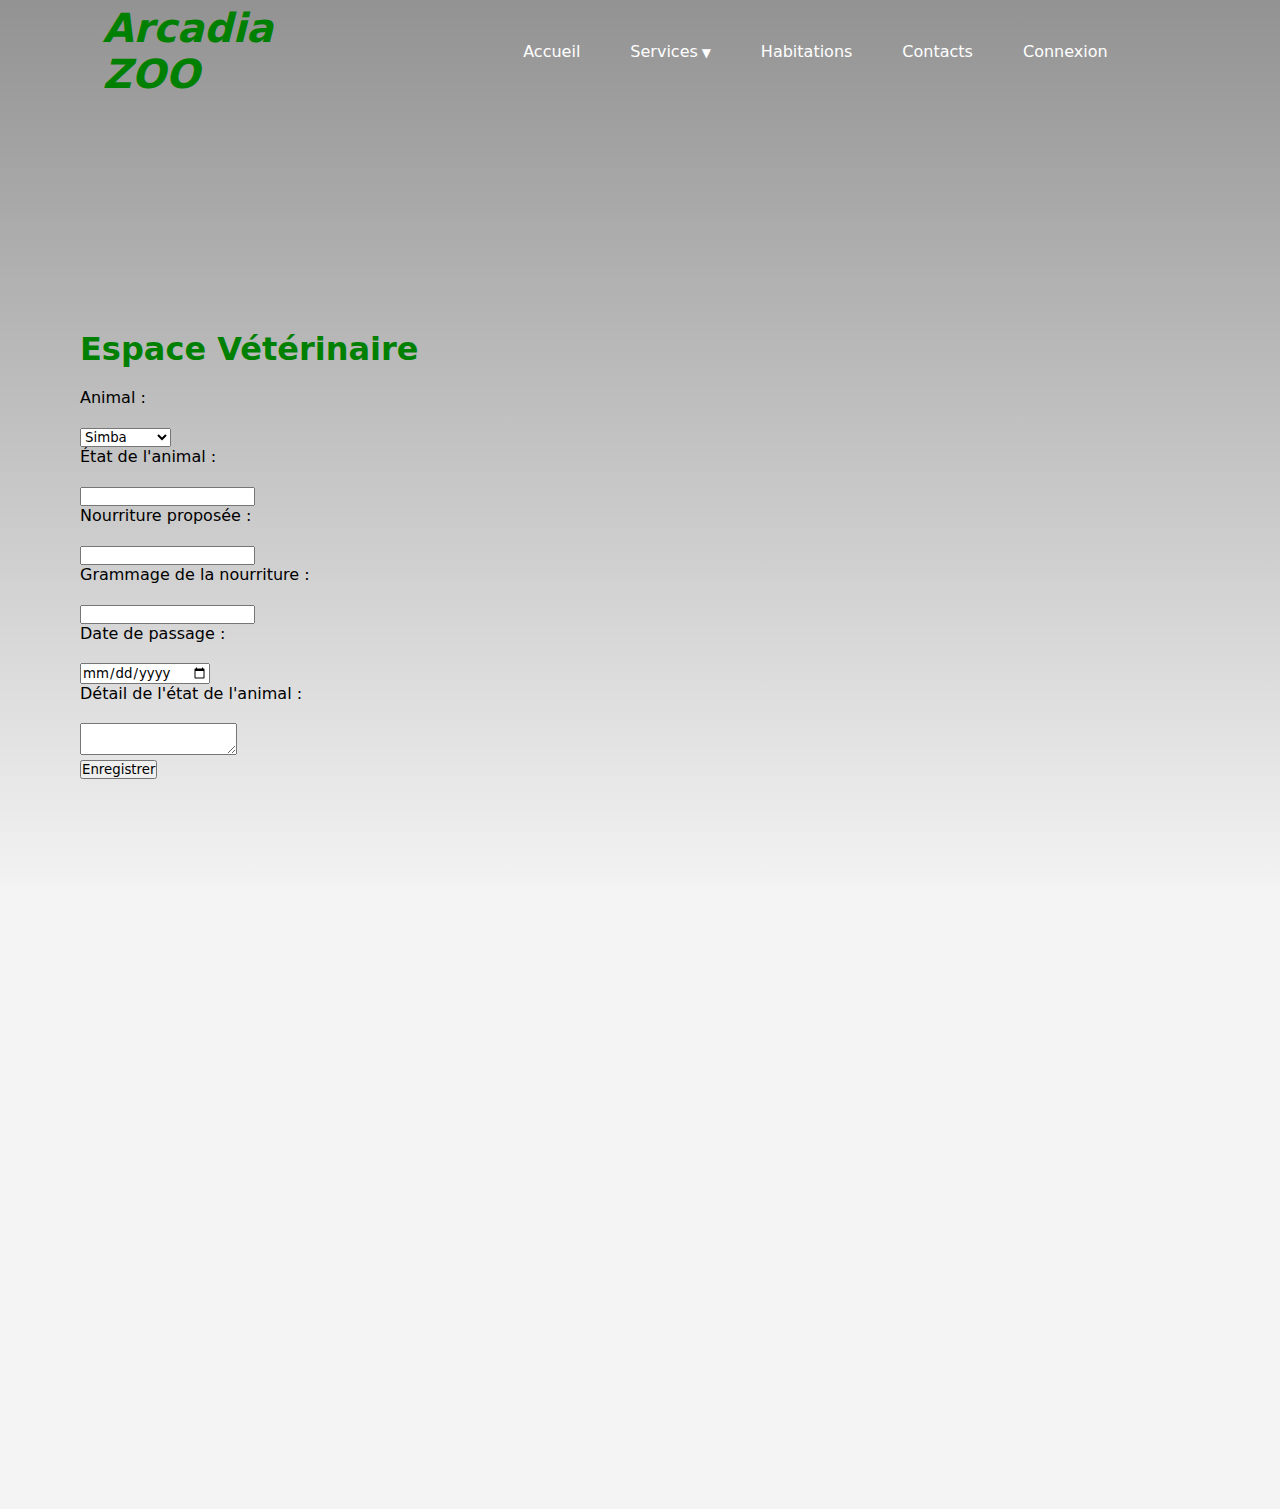
<file: rapport.html>
<!DOCTYPE html>
<html lang="en">
<head>
    <meta charset="UTF-8">
    <meta name="viewport" content="width=device-width, initial-scale=1.0">
    <link rel="stylesheet" href="habitation.css">
    <title>Arcadia</title>
</head>
<body>
    <header>
        <div class="container">
			<nav>
				<a href="index.html" class="logo" id="logo">Arcadia <br>ZOO</a>
				<ul>
					<li class="nav-item"><a href="index.html" class="nav-link">Accueil</a></li>
					<li class="nav-item deroulant"><a href="#" class="nav-link">Services</a>
                        <ul class="sous">
                            <li><a href="restauration.html">Restaurations</a></li>
                            <li><a href="visite_guide.html">visite des habitats avec guide</a></li>
                            <li><a href="visite_zoo_train.html">visite du zoo en petit train </a></li>
                            <li><a href="parade.html">parade </a></li>
                        </ul>
                    </li>
					<li class="nav-item"><a href="habitation.html" class="nav-link">Habitations</a></li>
					<li class="nav-item"><a href="contacts.html" class="nav-link">Contacts</a></li>
					<li class="nav-item"><a href="connection.html" class="nav-link">Connexion</a></li>
					<!--<li class="nav-item">
						<button type="button" , role="button" class="btn" id="displayForm">Se Connecter</button>
					</li>-->
				</ul>
			</nav>
            
            
			<section>
				<div class="sec-container">
					<div class="formWrapper">
						<div class="card">
							<div class="card-header">
								<div id="forLogin" class="form-header active">Se connecter</div>
								<div id="forRegister" class="form-header">S'inscrire</div>
							</div>
							<div class="card-body" id="formContainer">
								<form action="" id="loginForm">
									<input type="text" class="form-control" placeholder="@Utilisateur" />
									<input type="password" class="form-control" placeholder="Mot de passe" />
									<label for="remember">
										<input type="checkbox" class="form-check" id="remember" />
										Se Souvenir de moi
									</label>
									<button class="formButton">Connexion</button>
								</form>

								<form action="" id="registerForm" class="toggleForm">
									<input type="text" class="form-control" placeholder="@utilisateur..." />
									<input type="text" class="form-control" placeholder="Mot de passe..." />
									<input type="text" class="form-control" placeholder="Confirmer mot de passe..." />
									<label for="remember">
										<input type="checkbox" class="form-check" id="privacy" />
										J'accepte les termes de l'accord
									</label>
									<button class="formButton">Inscription</button>
								</form>
							</div>
						</div>
					</div>
				</div>
			</section>
		</div>
    </header>
    <main>
        <h1 style="color: green; margin-bottom: 20px;">Espace Vétérinaire</h1>
        <form id="vet-form" action="rapport_traitement.php" method="post">
            <div>
                <label style="color: black;" for="animal">Animal :</label>
                <select id="animal" name="animal" required>
                    <option value="1">Simba</option>
                    <option value="2">Joel</option>
                    <option value="3">Green</option>
                    <option value="4">Dani</option>
                    <option value="5">Ania</option>
                    <option value="6">Odi & Oda</option>
                    <option value="7">Kelly</option>
                    <option value="8">Munie</option>
                </select>
            </div>
            <div>
                <label style="color: black;" for="status">État de l'animal :</label>
                <input type="text" id="status" name="status" required>
            </div>
            <div>
                <label style="color: black;" for="food">Nourriture proposée :</label>
                <input type="text" id="food" name="food" required>
            </div>
            <div>
                <label style="color: black;" for="grams">Grammage de la nourriture :</label>
                <input type="number" id="grams" name="grams" required>
            </div>
            <div>
                <label style="color: black;" for="date">Date de passage :</label>
                <input type="date" id="date" name="date" required>
            </div>
            <div>
                <label style="color: black;" for="detail">Détail de l'état de l'animal :</label>
                <textarea id="detail" name="detail"></textarea>
            </div>
            <button type="submit">Enregistrer</button>
        </form>
    </main>
</body>
</html>
</file>
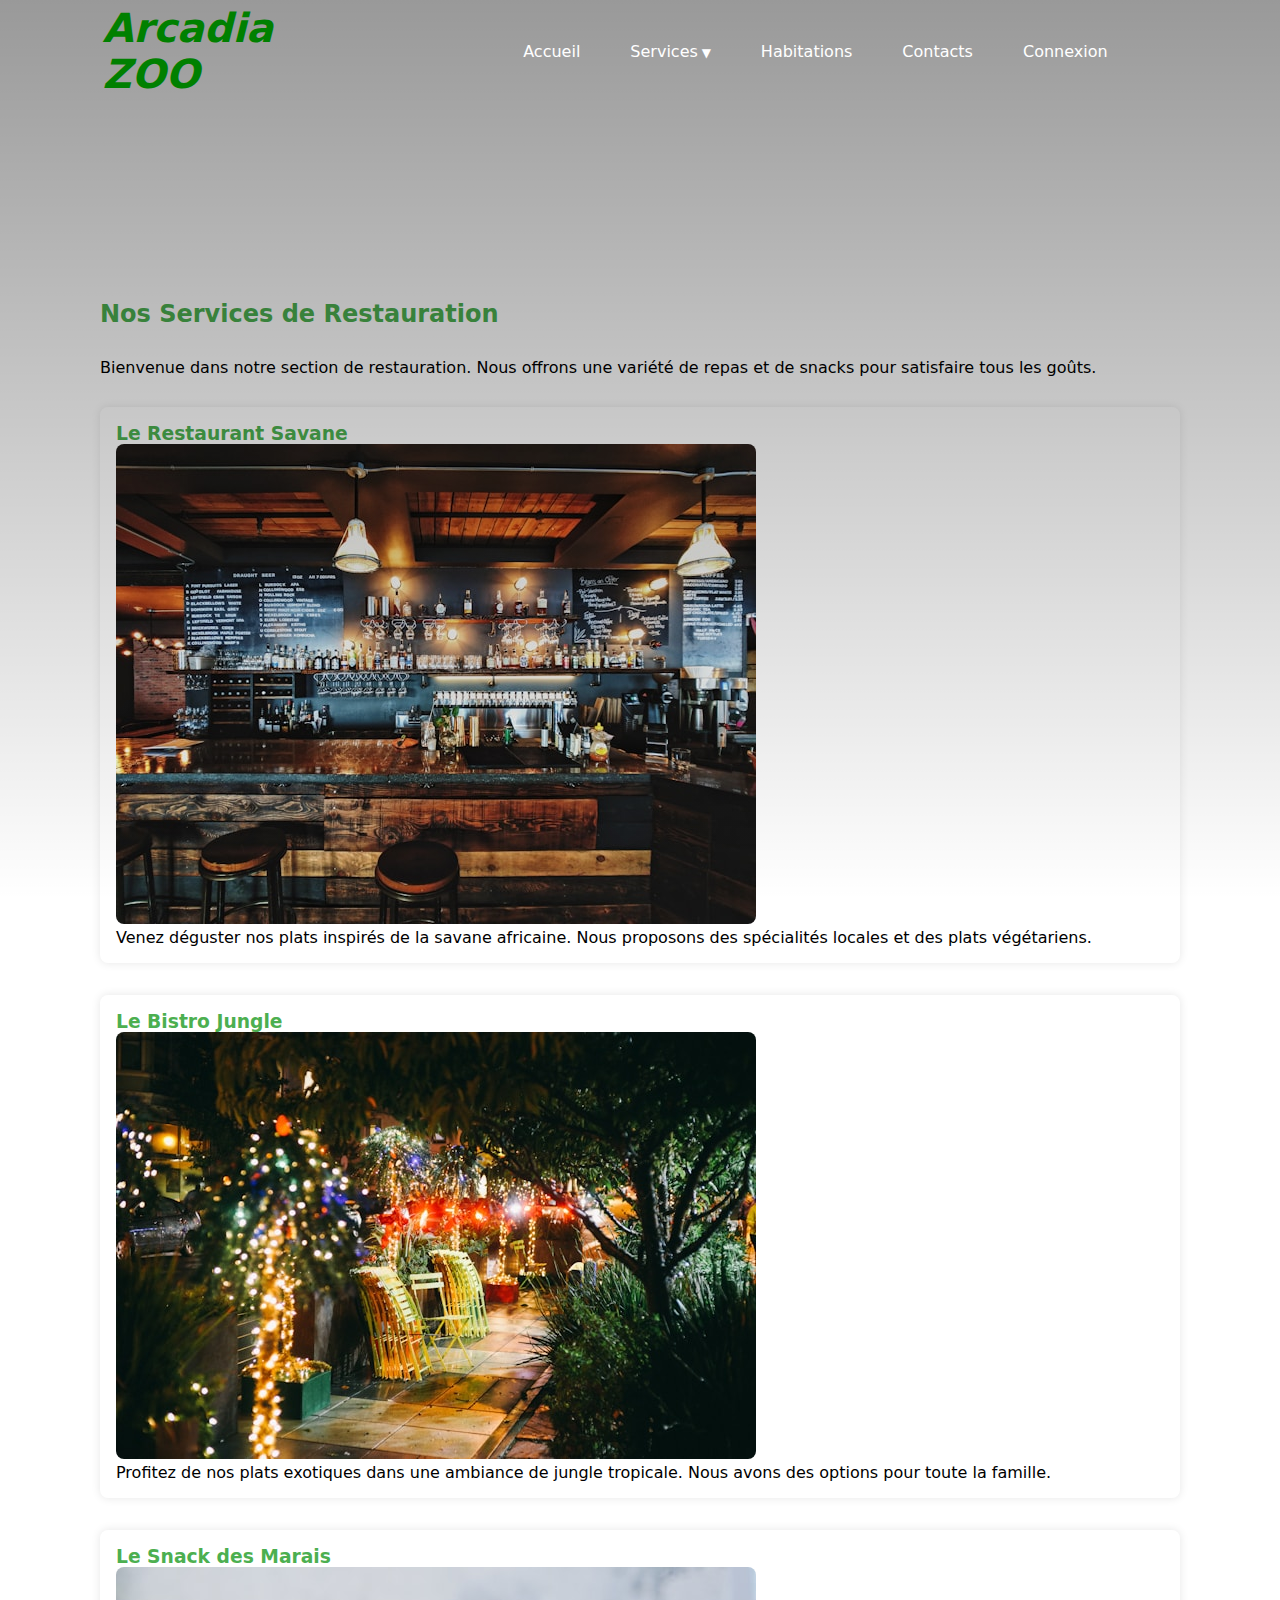
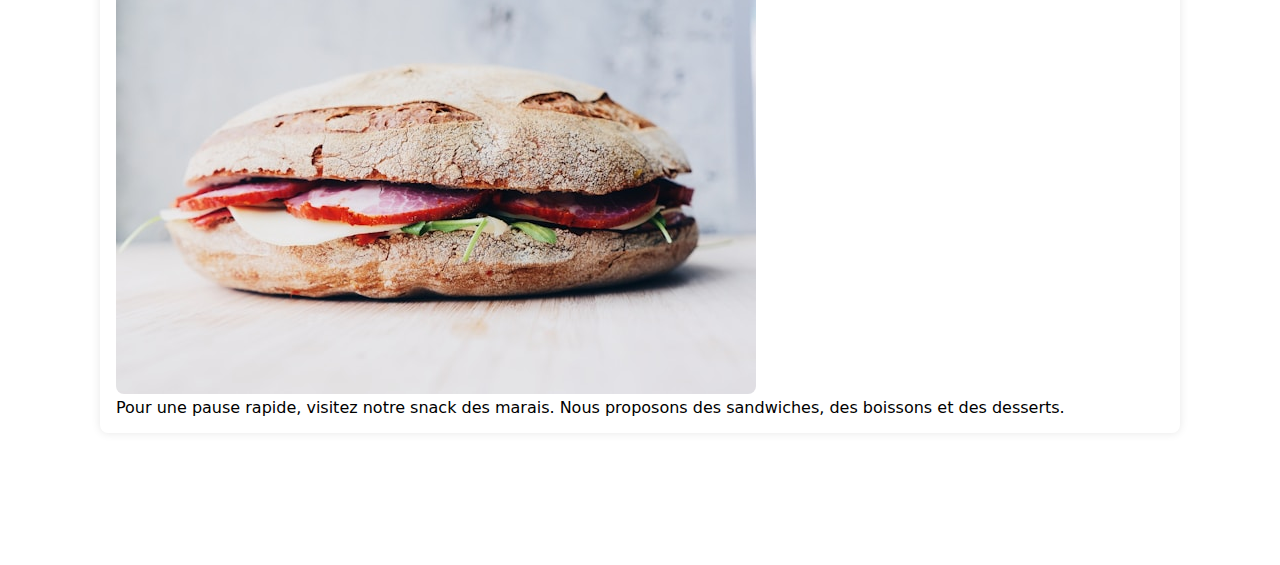
<file: restauration.html>
<!DOCTYPE html>
<html lang="en">
<head>
    <meta charset="UTF-8">
    <meta name="viewport" content="width=device-width, initial-scale=1.0">
    <link rel="stylesheet" href="styles.css">

    <title>Arcadia</title>
</head>
<body>
    <header>
        <div class="container">
			<nav>
				<a href="index.html" class="logo" id="logo">Arcadia <br>ZOO</a>
				<ul>
					<li class="nav-item"><a href="index.html" class="nav-link">Accueil</a></li>
					<li class="nav-item deroulant"><a href="#" class="nav-link">Services</a>
                        <ul class="sous">
                            <li><a href="restauration.html">Restaurations</a></li>
                            <li><a href="visite_guide.html">visite des habitats avec guide</a></li>
                            <li><a href="visite_zoo_train.html">visite du zoo en petit train </a></li>
                        </ul>
                    </li>
					<li class="nav-item"><a href="habitation.html" class="nav-link">Habitations</a></li>
					<li class="nav-item"><a href="contacts.html" class="nav-link">Contacts</a></li>
					<li class="nav-item"><a href="connection.html" class="nav-link">Connexion</a></li>
					<!--<li class="nav-item">
						<button type="button" , role="button" class="btn" id="displayForm">Se Connecter</button>
					</li>-->
				</ul>
			</nav>
            
            
			<section>
				<div class="sec-container">
					<div class="formWrapper">
						<div class="card">
							<div class="card-header">
								<div id="forLogin" class="form-header active">Se connecter</div>
								<div id="forRegister" class="form-header">S'inscrire</div>
							</div>
							<div class="card-body" id="formContainer">
								<form action="" id="loginForm">
									<input type="text" class="form-control" placeholder="@Utilisateur" />
									<input type="password" class="form-control" placeholder="Mot de passe" />
									<label for="remember">
										<input type="checkbox" class="form-check" id="remember" />
										Se Souvenir de moi
									</label>
									<button class="formButton">Connexion</button>
								</form>

								<form action="" id="registerForm" class="toggleForm">
									<input type="text" class="form-control" placeholder="@utilisateur..." />
									<input type="text" class="form-control" placeholder="Mot de passe..." />
									<input type="text" class="form-control" placeholder="Confirmer mot de passe..." />
									<label for="remember">
										<input type="checkbox" class="form-check" id="privacy" />
										J'accepte les termes de l'accord
									</label>
									<button class="formButton">Inscription</button>
								</form>
							</div>
						</div>
					</div>
				</div>
			</section>
		</div>
    </header>
    <main class="main_restauration">
        <section class="new-restauration" id="restauration">
            <h2 style="margin-bottom: 30px;">Nos Services de Restauration</h2>
            <p style="margin-bottom: 30px;">Bienvenue dans notre section de restauration. Nous offrons une variété de repas et de snacks pour satisfaire tous les goûts.</p>

            <div class="restaurant">
                <h3>Le Restaurant Savane</h3>
                <img src="images/patrick-tomasso-GXXYkSwndP4-unsplash.jpg" alt="Restaurant Savane">
                <p>Venez déguster nos plats inspirés de la savane africaine. Nous proposons des spécialités locales et des plats végétariens.</p>
            </div>

            <div class="restaurant">
                <h3>Le Bistro Jungle</h3>
                <img src="images/josh-wilburne-jRU8TpibbAI-unsplash.jpg" alt="Bistro Jungle">
                <p>Profitez de nos plats exotiques dans une ambiance de jungle tropicale. Nous avons des options pour toute la famille.</p>
            </div>

            <div class="restaurant">
                <h3>Le Snack des Marais</h3>
                <img src="images/eaters-collective-uhJfaJ6c9fY-unsplash.jpg" alt="Snack des Marais">
                <p>Pour une pause rapide, visitez notre snack des marais. Nous proposons des sandwiches, des boissons et des desserts.</p>
            </div>
        </section>
    </main>

</body>
</html>
</file>
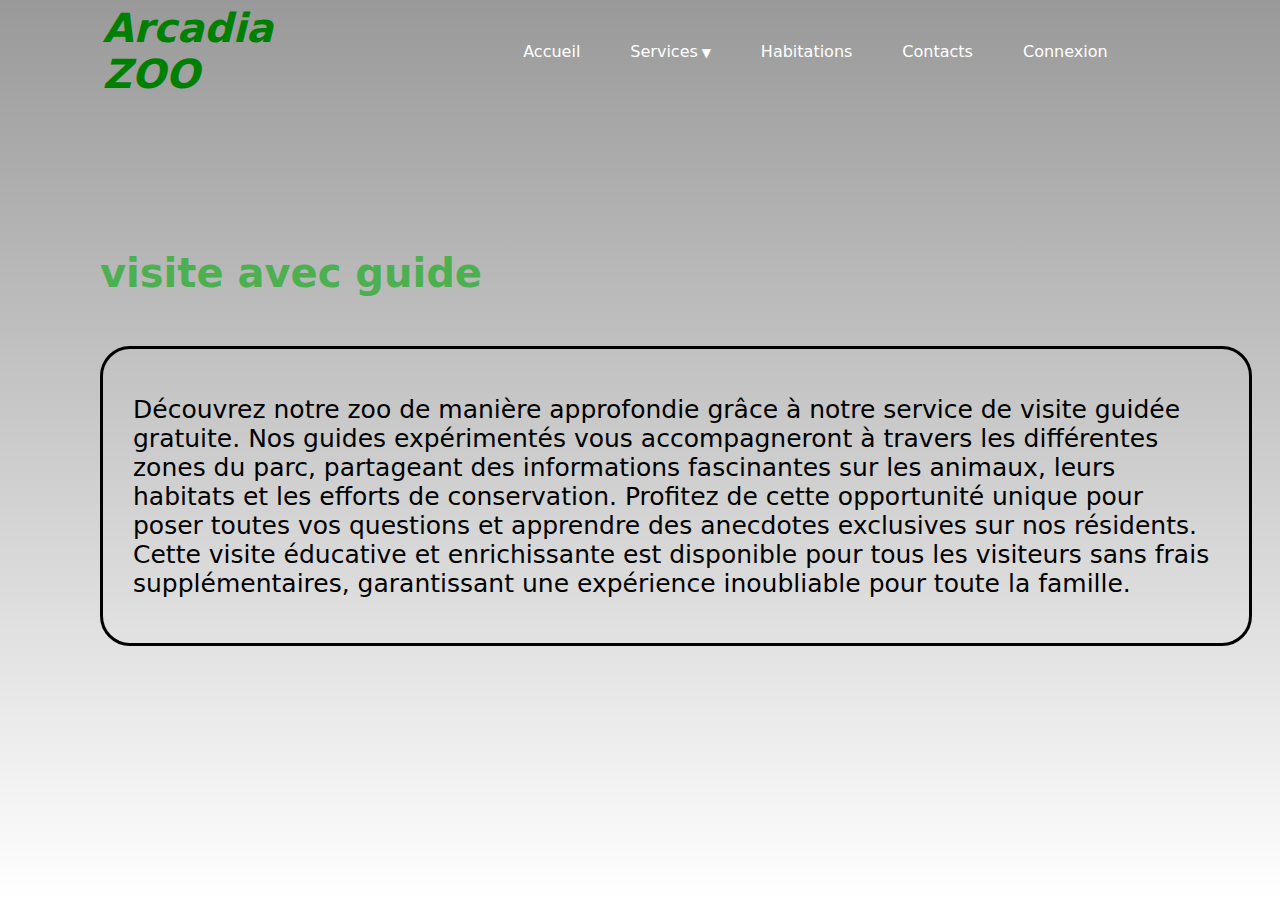
<file: visite_guide.html>
<!DOCTYPE html>
<html lang="en">
<head>
    <meta charset="UTF-8">
    <meta name="viewport" content="width=device-width, initial-scale=1.0">
    <link rel="stylesheet" href="styles.css">
    <title>Document</title>
</head>
<body>
    <header>
        <div class="container">
			<nav>
				<a href="index.html" class="logo" id="logo">Arcadia <br>ZOO</a>
				<ul>
					<li class="nav-item"><a href="index.html" class="nav-link">Accueil</a></li>
					<li class="nav-item deroulant"><a href="#" class="nav-link">Services</a>
                        <ul class="sous">
                            <li><a href="restauration.html">Restaurations</a></li>
                            <li><a href="visite_guide.html">visite des habitats avec guide</a></li>
                            <li><a href="visite_zoo_train.html">visite du zoo en petit train </a></li>
                            <li><a href="parade.html">parade </a></li>
                        </ul>
                    </li>
					<li class="nav-item"><a href="habitation.html" class="nav-link">Habitations</a></li>
					<li class="nav-item"><a href="contacts.html" class="nav-link">Contacts</a></li>
					<li class="nav-item"><a href="connection.html" class="nav-link">Connexion</a></li>
					<!--<li class="nav-item">
						<button type="button" , role="button" class="btn" id="displayForm">Se Connecter</button>
					</li>-->
				</ul>
			</nav>
            
            
			<section>
				<div class="sec-container">
					<div class="formWrapper">
						<div class="card">
							<div class="card-header">
								<div id="forLogin" class="form-header active">Se connecter</div>
								<div id="forRegister" class="form-header">S'inscrire</div>
							</div>
							<div class="card-body" id="formContainer">
								<form action="" id="loginForm">
									<input type="text" class="form-control" placeholder="@Utilisateur" />
									<input type="password" class="form-control" placeholder="Mot de passe" />
									<label for="remember">
										<input type="checkbox" class="form-check" id="remember" />
										Se Souvenir de moi
									</label>
									<button class="formButton">Connexion</button>
								</form>

								<form action="" id="registerForm" class="toggleForm">
									<input type="text" class="form-control" placeholder="@utilisateur..." />
									<input type="text" class="form-control" placeholder="Mot de passe..." />
									<input type="text" class="form-control" placeholder="Confirmer mot de passe..." />
									<label for="remember">
										<input type="checkbox" class="form-check" id="privacy" />
										J'accepte les termes de l'accord
									</label>
									<button class="formButton">Inscription</button>
								</form>
							</div>
						</div>
					</div>
				</div>
			</section>
		</div>
    </header>
    <h3 class="titre-visite-guide">visite avec guide</h3>
    <section class="para-visite-guide">
        <p>
            Découvrez notre zoo de manière approfondie grâce à notre service de visite guidée gratuite. Nos guides expérimentés vous accompagneront à travers les différentes zones du parc, partageant des informations fascinantes sur les animaux, leurs habitats et les efforts de conservation. Profitez de cette opportunité unique pour poser toutes vos questions et apprendre des anecdotes exclusives sur nos résidents. Cette visite éducative et enrichissante est disponible pour tous les visiteurs sans frais supplémentaires, garantissant une expérience inoubliable pour toute la famille.
        </p>
    </section>

</body>
</html>
</file>
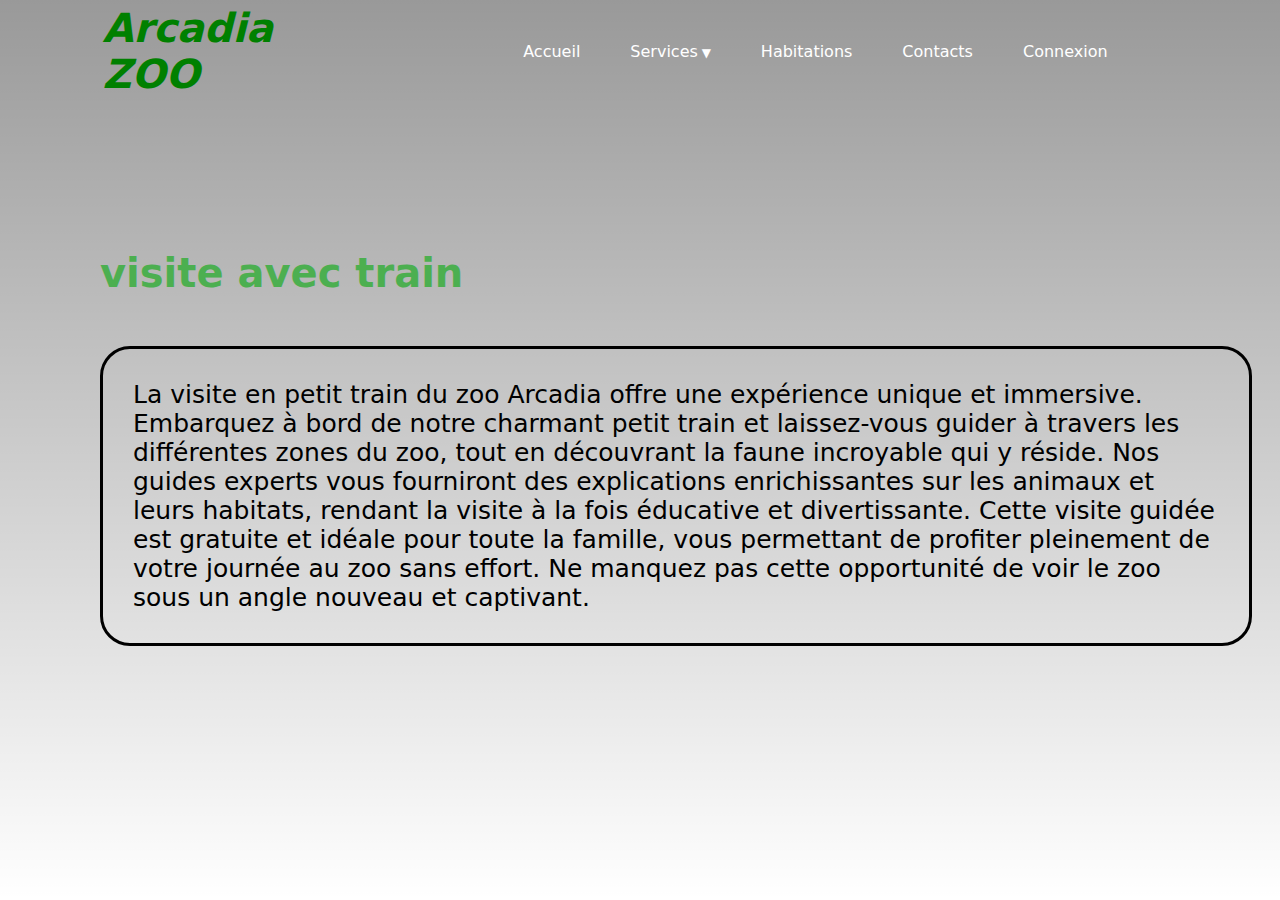
<file: visite_zoo_train.html>
<!DOCTYPE html>
<html lang="en">
<head>
    <meta charset="UTF-8">
    <meta name="viewport" content="width=device-width, initial-scale=1.0">
    <link rel="stylesheet" href="styles.css">
    <title>Arcadia</title>
</head>
<body>
    <header>
        <div class="container">
			<nav>
				<a href="index.html" class="logo" id="logo">Arcadia <br>ZOO</a>
				<ul>
					<li class="nav-item"><a href="index.html" class="nav-link">Accueil</a></li>
					<li class="nav-item deroulant"><a href="#" class="nav-link">Services</a>
                        <ul class="sous">
                            <li><a href="restauration.html">Restaurations</a></li>
                            <li><a href="visite_guide.html">visite des habitats avec guide</a></li>
                            <li><a href="visite_zoo_train.html">visite du zoo en petit train </a></li>
                            <li><a href="parade.html">parade </a></li>
                        </ul>
                    </li>
					<li class="nav-item"><a href="habitation.html" class="nav-link">Habitations</a></li>
					<li class="nav-item"><a href="contacts.html" class="nav-link">Contacts</a></li>
					<li class="nav-item"><a href="connection.html" class="nav-link">Connexion</a></li>
					<!--<li class="nav-item">
						<button type="button" , role="button" class="btn" id="displayForm">Se Connecter</button>
					</li>-->
				</ul>
			</nav>
            
            
			<section>
				<div class="sec-container">
					<div class="formWrapper">
						<div class="card">
							<div class="card-header">
								<div id="forLogin" class="form-header active">Se connecter</div>
								<div id="forRegister" class="form-header">S'inscrire</div>
							</div>
							<div class="card-body" id="formContainer">
								<form action="" id="loginForm">
									<input type="text" class="form-control" placeholder="@Utilisateur" />
									<input type="password" class="form-control" placeholder="Mot de passe" />
									<label for="remember">
										<input type="checkbox" class="form-check" id="remember" />
										Se Souvenir de moi
									</label>
									<button class="formButton">Connexion</button>
								</form>

								<form action="" id="registerForm" class="toggleForm">
									<input type="text" class="form-control" placeholder="@utilisateur..." />
									<input type="text" class="form-control" placeholder="Mot de passe..." />
									<input type="text" class="form-control" placeholder="Confirmer mot de passe..." />
									<label for="remember">
										<input type="checkbox" class="form-check" id="privacy" />
										J'accepte les termes de l'accord
									</label>
									<button class="formButton">Inscription</button>
								</form>
							</div>
						</div>
					</div>
				</div>
			</section>
		</div>
    </header>
    <h3 class="titre-visite-guide">visite avec train</h3>
    <section class="para-visite-guide">
        <p>
            La visite en petit train du zoo Arcadia offre une expérience unique et immersive. Embarquez à bord de notre charmant petit train et laissez-vous guider à travers les différentes zones du zoo, tout en découvrant la faune incroyable qui y réside. Nos guides experts vous fourniront des explications enrichissantes sur les animaux et leurs habitats, rendant la visite à la fois éducative et divertissante. Cette visite guidée est gratuite et idéale pour toute la famille, vous permettant de profiter pleinement de votre journée au zoo sans effort. Ne manquez pas cette opportunité de voir le zoo sous un angle nouveau et captivant.        </p>
    </section>
</body>
</html>
</file>
<file: styles.css>
*,
*::before,
*::after {
	box-sizing: border-box;
	font-family: system-ui;
	margin: 0;
	padding: 0;
}


.container {
	position: relative;
	height: 100vh;
	width: 100%;
	padding: 0 8%;
    background: linear-gradient(rgba(0, 0, 0, 0.4), transparent), center center no-repeat;
	background-size: cover;
}

.sec-container {
	width: 90%;
	margin: 0 auto;
}

nav {
	display: flex;
	justify-content: space-between;
	align-items: center;
	flex-wrap: wrap;
	padding: 5px 0;
}

nav .logo {
	width: 120px;
	cursor: pointer;
	font-size: 2.5rem;
	font-style: oblique;
	font-weight: bold;
	text-decoration: none;
	color: green;
}

nav ul {
	display: flex;
	justify-content: flex-end;
	flex: 1;
	align-items: center;
	padding-right: 40px;
	text-align: right;
	list-style-type: none;
}

ul li {
	margin-right: 10px;
}

ul li a {
	position: relative;
	padding: 10px 20px;
	text-decoration: none;
	color: #fff;
	font-size: 16px;
}

/*menu deroulant (services)*/
.sous{
    display: none;
    position: absolute;
    width: 100%;
    z-index: 1000;
    padding: 10px;
}
nav > ul li:hover .sous{
    display: block;
}
.sous li{
    float: none;
    width: 100%;
    text-align: left;
    padding-top: 20px;
}
.sous a{
    padding: 10px;
    border-bottom: none;
}
.sous a:hover{
    border-bottom: none;
    background-color: RGBa(200,200,200,0.1);
}
.deroulant > a::after{
    content:" ▼";
    font-size: 12px;
}


button.btn {
	padding: 10px 20px;
	font-size: 1.2rem;
	font-weight: bold;
	font-style: italic;
	margin-top: 0;
	background-color: transparent;
	color: #94f7e6;
	border: 1px solid transparent;
	transition: border-color 0.3s ease;
}

button.btn:hover {
	border-color: #94f7e6;
}

section {
	display: flex;
	justify-content: center;
	align-items: center;
	margin: 50px 0;
}


.formWrapper {
	display: flex;
	justify-content: end;
	align-items: center;
	flex: auto;
}

.formWrapper .card {
	width: 360px;
	padding: 20px;
	background-color: rgb(0 0 0 / 35%);
	visibility: hidden;
	opacity: 0;
	transition: opacity 0.3s, visibility 0.3s;
}

.card.show {
	visibility: visible;
	opacity: 1;
}

.card-header {
	display: flex;
	justify-content: space-evenly;
	align-items: center;
	margin: 30px 20px 0;
	font-size: 1.1rem;
	color: #94f7e6;
	box-shadow: 2px 3px 8px #d3f7ff71;
	border-radius: 50px;
}

.card-header .form-header {
	flex: 50%;
	text-align: center;
	padding: 10px 0;
	border: 1px solid transparent;
	border-radius: 50px;
	user-select: none;
}

.card-header .form-header:hover {
	cursor: pointer;
}

.card-header .form-header.active {
	border-color: #94f7e6;
	box-shadow: inset 1px 1px 2px rgb(19 210 177 / 55%), inset -1px 1px 2px rgb(19 210 177 / 55%), inset -1px -1px 2px rgb(19 210 177 / 55%),
		inset 1px -1px 2px rgb(19 210 177 / 55%);
	transition: border-color 0.3s, box-shadow 0.3s;
}

.card-body {
	display: flex;
	flex-wrap: nowrap;
	padding: 40px 0;
	text-align: center;
}

form {
	flex: 0 0 100%;
}

.form-control {
	width: 100%;
	border: none;
	border-bottom: 1px solid rgb(134 255 249 / 65%);
	background: none;
	outline: none;
	padding: 10px 5px;
	margin-bottom: 20px;
	color: #fff;
}

label {
	display: block;
	padding-bottom: 20px;
	color: rgb(134 255 249 / 65%);
	text-align: left;
}

.form-control::placeholder {
	color: rgb(134 255 249 / 65%);
}

.formButton {
	border: 1px solid transparent;
	padding: 1rem 3rem;
	background-color: #94f7e6;
	border-radius: 50px;
	margin-top: 1rem;
	font-size: 1rem;
	transition: transform 0.3s ease, box-shadow 0.3s ease;
}

.formButton:hover {
	box-shadow: 3px 5px 15px #94f7e6;
	transform: translateY(-5px);
}

.toggleForm {
	visibility: hidden;
	opacity: 0;
	transition: opacity 0.3s, visibility 0.3s;
}

.heure{
	position: relative;
	top: -600px;
}
h3{
    color: #4CAF50;
}

#statut-zoo {
    margin-right:0px ;
	padding-left: 30px;
}

.open {
    color: green;
}

.closed {
    color: red;
}

.grande-boite-1{
    display: flex;
    justify-content: center;
    margin-top: -600px;
    margin-bottom: 100px;
}
.paragraphe-1{
    width: 600px;
    height: 300px;
    text-align: justify;
    padding-right: 30px;
    font-size: 20px;
}
.image1{
    width: 500px;
    height: 350px;
}
.img-accueil{
    height: 700px;
    width: 100%;
}
.grande-boite-2{
    margin: 30px;
    padding: 30px;
    display: flex;
    justify-content:center ;
}
.font-paragraphe{
    font-size: 20px;
}
.titre-animaux{
    color: green;
    font-size: 30px;
    text-align: center;
    margin-top: 20px;
}
.img-animaux{
    width: 250px;

}

.ligne1{
    padding: 30px;
    display: inline-block;
    border: solid;
    margin: 30px;
    border-radius: 20px;
    height: 300px;
    
}

.services-accueil{
    text-align: center;
    margin: 20px;
    padding: 10px;
}
.services-accueil p{
    padding: 10px;
}

.avis-accueil{
    text-align: center;
    margin: 20px;
    padding: 10px;
    font-size: 20px;
}

.avis-accueil p{
    padding: 10px;
    
}

footer{
    bottom: 0px;
    font-size: 25px;
    color: #fff;
    background-color: green;
    height: 100px;
    display: flex;
    justify-content: center;
    align-items: center;
    
}

.connection_utilisateur label{
	color: black;
	padding-bottom: 20px;
}
.connection_utilisateur input {
	margin-bottom: 20px;
	width: 500px;
	height: 30px;

}
.boite_connection{
	position: relative;
	top: -650px;
	left: 50px;
}
.btn_se_connecter input{
	height: 50px;
	width: 100px;
	background-color: green;
	border: none;
	color: #fff;
	cursor: pointer;
}
.boite-contact{
	position: relative;
	top: -600px;
	left: 50px;
}
.boite-contact label{
	color: black;
	padding-bottom: 20px;
}
.boite-contact input{
	margin-bottom: 20px;
	width: 500px;
	height: 30px;
}
.boite-contact form textarea{
	margin-bottom: 20px;
	width: 500px;
	height: 150px;
}
.btn-envoyer-contactez-nous button{
	height: 50px;
	width: 100px;
	background-color: green;
	border: none;
	color: #fff;
	cursor: pointer;
	margin-top: 30px;
}
.boite-avis{
	position: relative;
	top: -500px;
	left: 50px;
}
.boite-avis label{
	color: black;
	padding-bottom: 20px;
}
.boite-avis input{
	margin-bottom: 20px;
	width: 500px;
	height: 30px;
}
.boite-avis textarea{
	margin-bottom: 20px;
	width: 500px;
	height: 150px;
}
.btn-envoyer-avis{
	height: 50px;
	width: 100px;
	background-color: green;
	border: none;
	color: #fff;
	cursor: pointer;
	margin-top: 30px;	
}


.main_restauration{
	margin-top: -700px;
}
.new-restauration{
	display: block;
	padding: 50px;
	margin: 50px;
}
.new-restauration h2 {
    color: #4CAF50;
}

.new-restauration .restaurant {
    background-color: white;
    border-radius: 8px;
    box-shadow: 0 0 10px rgba(0, 0, 0, 0.1);
    margin-bottom: 2rem;
    padding: 1rem;
}

.new-restauration.restaurant h3 {
    margin-top: 0;
}

.new-restauration .restaurant img {
    max-width: 100%;
    border-radius: 8px;
}
.para-visite-guide{
	border: solid;
	height: 300px;
	border-radius: 30px;
	margin-top: -600px;
	margin-left:100px ;
	width: 90%;
	padding: 30px;
	font-size: 25px;
}
.titre-visite-guide{
	position: relative;
	top: -650px;
	left: 100px;
	font-size: 40px;
}
</file>
<file: admin.css>
body {
    font-family: Arial, sans-serif;
    margin: 0;
    padding: 20px;
}

h1 {
    text-align: center;
}

.form-container {
    max-width: 400px;
    margin: 0 auto;
}

label, input, select {
    display: block;
    margin-bottom: 10px;
}

button {
    display: block;
    margin-top: 10px;
}
</file>
<file: habitation.css>
*,
*::before,
*::after {
	box-sizing: border-box;
	font-family: system-ui;
	margin: 0;
	padding: 0;
}


.container {
	position: relative;
	height: 100vh;
	width: 100%;
	padding: 0 8%;
    background: linear-gradient(rgba(0, 0, 0, 0.4), transparent), center center no-repeat;
	background-size: cover;
}

.sec-container {
	width: 90%;
	margin: 0 auto;
}

nav {
	display: flex;
	justify-content: space-between;
	align-items: center;
	flex-wrap: wrap;
	padding: 5px 0;
}

nav .logo {
	width: 120px;
	cursor: pointer;
	font-size: 2.5rem;
	font-style: oblique;
	font-weight: bold;
	text-decoration: none;
	color: green;
}

nav ul {
	display: flex;
	justify-content: flex-end;
	flex: 1;
	align-items: center;
	padding-right: 40px;
	text-align: right;
	list-style-type: none;
}

ul li {
	margin-right: 10px;
}

ul li a {
	position: relative;
	padding: 10px 20px;
	text-decoration: none;
	color: #fff;
	font-size: 16px;
}

/*menu deroulant (services)*/
.sous{
    display: none;
    position: absolute;
    width: 100%;
    z-index: 1000;
    padding: 10px;
}
nav > ul li:hover .sous{
    display: block;
}
.sous li{
    float: none;
    width: 100%;
    text-align: left;
    padding-top: 20px;
}
.sous a{
    padding: 10px;
    border-bottom: none;
}
.sous a:hover{
    border-bottom: none;
    background-color: RGBa(200,200,200,0.1);
}
.deroulant > a::after{
    content:" ▼";
    font-size: 12px;
}


button.btn {
	padding: 10px 20px;
	font-size: 1.2rem;
	font-weight: bold;
	font-style: italic;
	margin-top: 0;
	background-color: transparent;
	color: #94f7e6;
	border: 1px solid transparent;
	transition: border-color 0.3s ease;
}

button.btn:hover {
	border-color: #94f7e6;
}

section {
	display: flex;
	justify-content: center;
	align-items: center;
	margin: 50px 0;
}


.formWrapper {
	display: flex;
	justify-content: end;
	align-items: center;
	flex: auto;
}

.formWrapper .card {
	width: 360px;
	padding: 20px;
	background-color: rgb(0 0 0 / 35%);
	visibility: hidden;
	opacity: 0;
	transition: opacity 0.3s, visibility 0.3s;
}

.card.show {
	visibility: visible;
	opacity: 1;
}

.card-header {
	display: flex;
	justify-content: space-evenly;
	align-items: center;
	margin: 30px 20px 0;
	font-size: 1.1rem;
	color: #94f7e6;
	box-shadow: 2px 3px 8px #d3f7ff71;
	border-radius: 50px;
}

.card-header .form-header {
	flex: 50%;
	text-align: center;
	padding: 10px 0;
	border: 1px solid transparent;
	border-radius: 50px;
	user-select: none;
}

.card-header .form-header:hover {
	cursor: pointer;
}

.card-header .form-header.active {
	border-color: #94f7e6;
	box-shadow: inset 1px 1px 2px rgb(19 210 177 / 55%), inset -1px 1px 2px rgb(19 210 177 / 55%), inset -1px -1px 2px rgb(19 210 177 / 55%),
		inset 1px -1px 2px rgb(19 210 177 / 55%);
	transition: border-color 0.3s, box-shadow 0.3s;
}

.card-body {
	display: flex;
	flex-wrap: nowrap;
	padding: 40px 0;
	text-align: center;
}

form {
	flex: 0 0 100%;
}

.form-control {
	width: 100%;
	border: none;
	border-bottom: 1px solid rgb(134 255 249 / 65%);
	background: none;
	outline: none;
	padding: 10px 5px;
	margin-bottom: 20px;
	color: #fff;
}

label {
	display: block;
	padding-bottom: 20px;
	color: rgb(134 255 249 / 65%);
	text-align: left;
}

.form-control::placeholder {
	color: rgb(134 255 249 / 65%);
}

.formButton {
	border: 1px solid transparent;
	padding: 1rem 3rem;
	background-color: #94f7e6;
	border-radius: 50px;
	margin-top: 1rem;
	font-size: 1rem;
	transition: transform 0.3s ease, box-shadow 0.3s ease;
}

.formButton:hover {
	box-shadow: 3px 5px 15px #94f7e6;
	transform: translateY(-5px);
}

.toggleForm {
	visibility: hidden;
	opacity: 0;
	transition: opacity 0.3s, visibility 0.3s;
}

body {
    font-family: Arial, sans-serif;
    margin: 0;
    padding: 0;
    background-color: #f4f4f4;
}

#habitats, .habitat, .hidden, #habitat-details, #animal-details, #back-button, #animal-back-button, .animal {
    display: block;
}
main{
    position: relative;
    top: -650px;
}

.habitat {
    border: 1px solid #ccc;
    border-radius: 5px;
    padding: 10px;
    margin-bottom: 20px;
    text-align: center;
    cursor: pointer;
    background-color: white;
    transition: transform 0.3s;
}

.habitat img {
    max-width: 100%;
    height: auto;
    border-radius: 5px;
    display: block;
    margin: 0 auto;
}

.hidden {
    display: none;
}

#habitat-details, #animal-details {
    background-color: white;
    border: 1px solid #ccc;
    border-radius: 5px;
    padding: 20px;
    margin-top: 20px;
}

#back-button, #animal-back-button {
    background-color: #4CAF50;
    color: white;
    border: none;
    padding: 10px 20px;
    cursor: pointer;
    border-radius: 5px;
    margin-bottom: 20px;
}

.animal {
    cursor: pointer;
    margin-top: 10px;
}

.animal img {
    max-width: 100px;
    border-radius: 5px;
    display: block;
    margin: 0 auto;
}
main{
	padding: 50px;
	margin: 30px;
}
</file>
